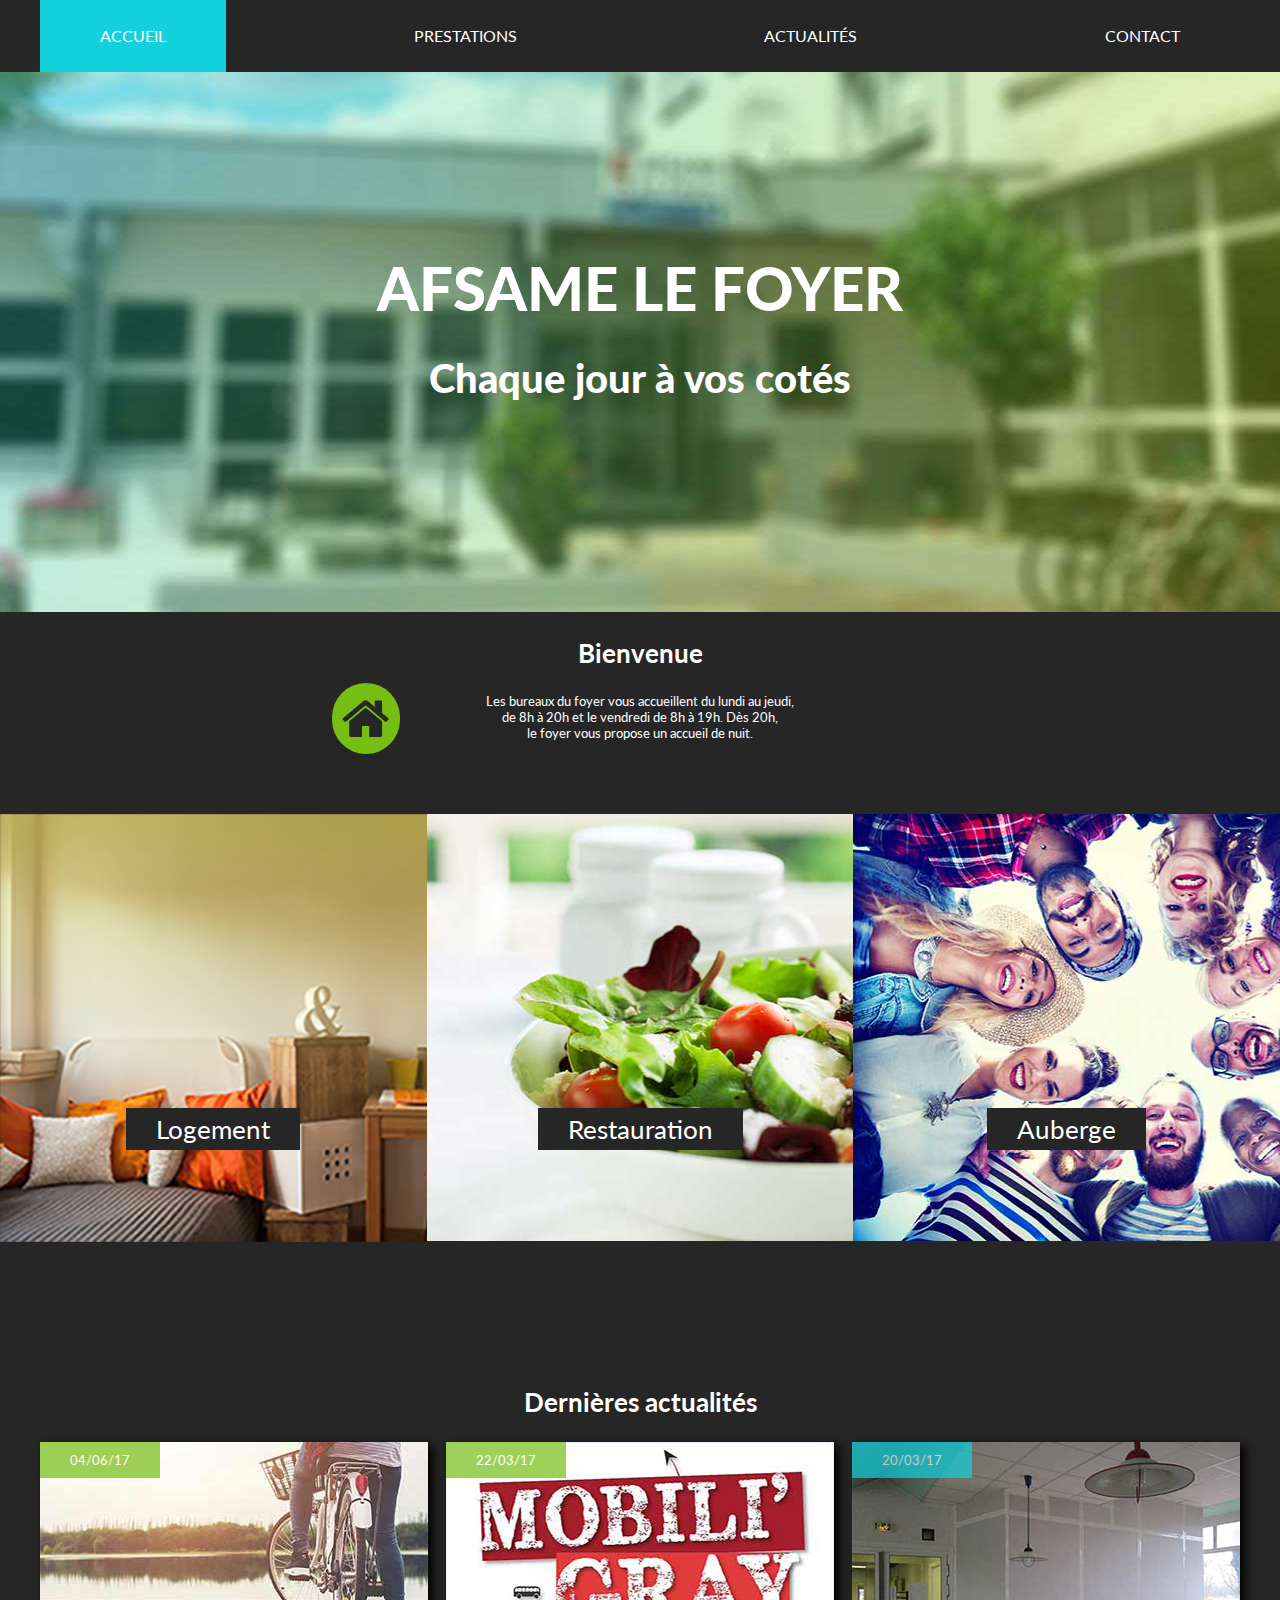
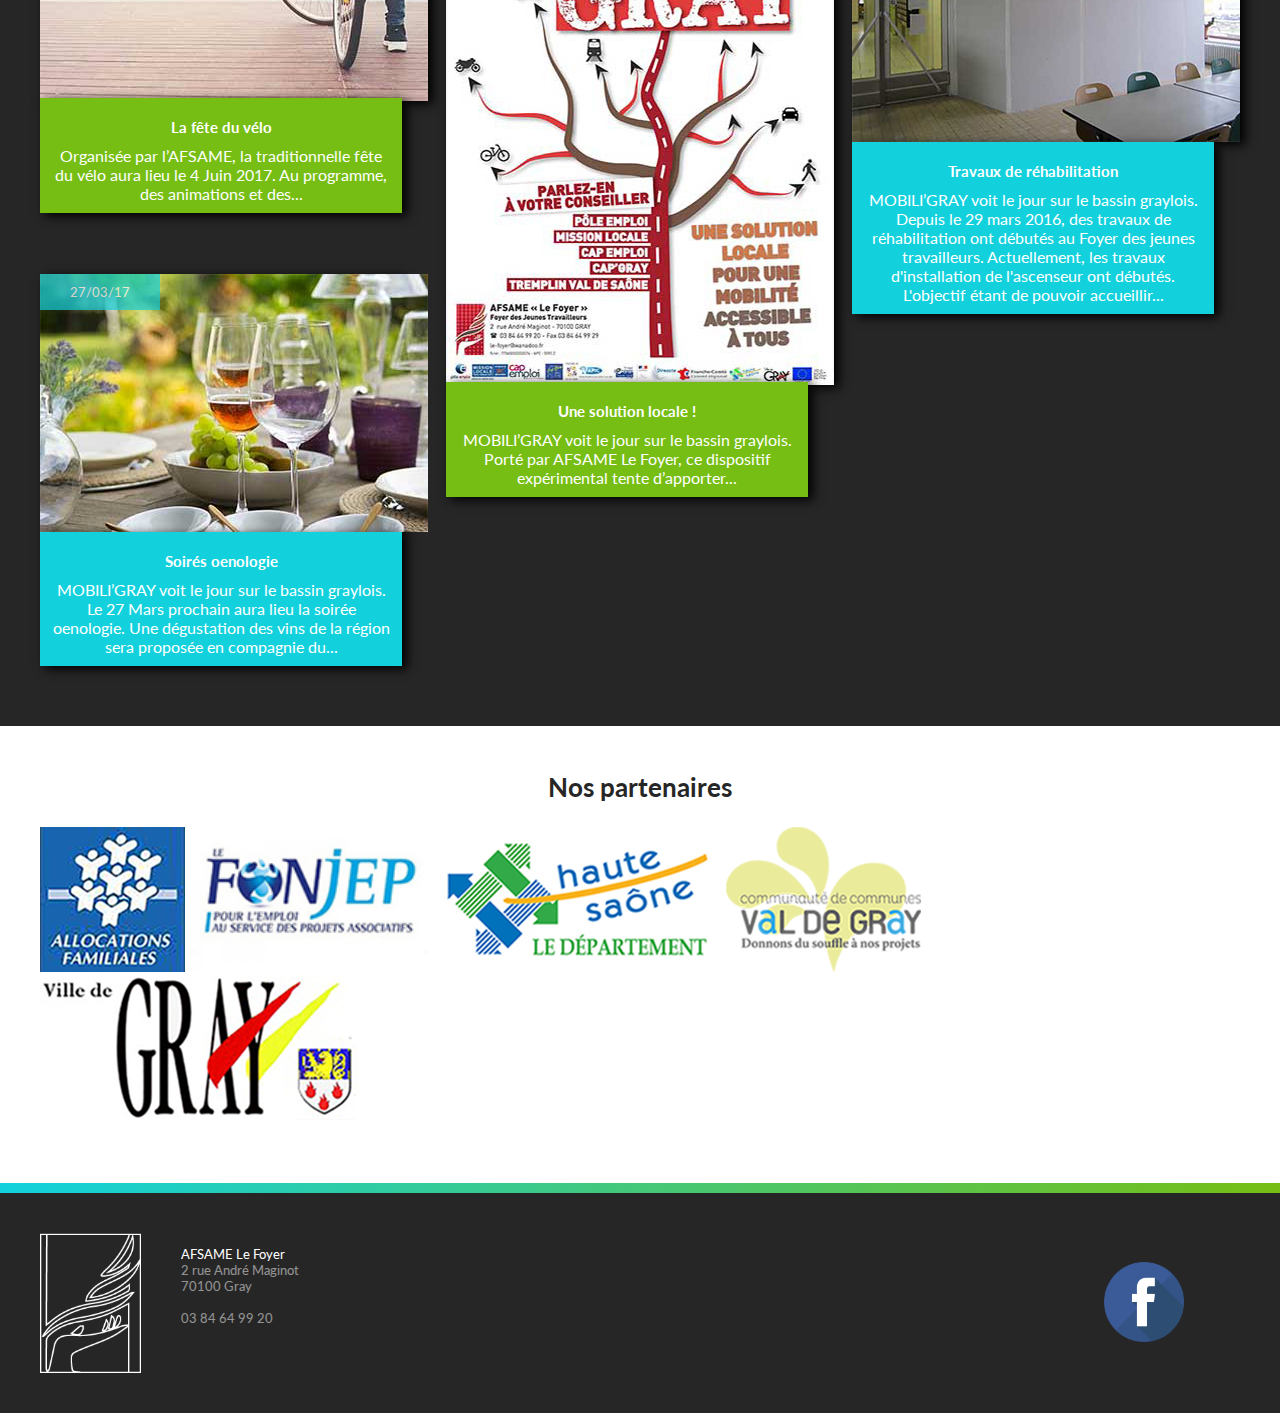
<file: index.html>
<!DOCTYPE html>
<html lang="fr">
	<head>
		<!--LES BALISES META-->

		<meta charset="UTF-8">
		<title>AFSAME le Foyer GRAY</title>
		<meta name="Description" content="Les prestations proposée par Le foyer de Gray sont la location de chambres et de studios, ainsi qu'un service de restauration et une auberge de jeunesse.">
		<meta name="Keywords" content="Prestations, Prestation, Gray, Foyer, Auberge, Chambre, Restauration, jeunes, voyageurs.">
		<meta name="Revisit-After" content="15 days">
		<meta name="Robots" content="all">
		<meta name="Geography" content="Gray, France, 70100">
		<meta name="viewport" content="width=device-width, initial-scale=1">

		<!--LE FAVICON-->

		<link rel="shortcut icon" href="images/favicon/favicon.ico" type="image/x-icon">
		<link rel="icon" href="images/favicon/favicon.png" type="image/png">
		<link rel="icon" sizes="32x32" href="images/favicon/favicon-32.png" type="image/png">
		<link rel="icon" sizes="64x64" href="images/favicon/favicon-64.png" type="image/png">
		<link rel="icon" sizes="96x96" href="images/favicon/favicon-96.png" type="image/png">
		<link rel="icon" sizes="196x196" href="images/favicon/favicon-196.png" type="image/png">
		<link rel="apple-touch-icon" sizes="152x152" href="images/favicon/apple-touch-icon.png">
		<link rel="apple-touch-icon" sizes="60x60" href="images/favicon/apple-touch-icon-60x60.png">
		<link rel="apple-touch-icon" sizes="76x76" href="images/favicon/apple-touch-icon-76x76.png">
		<link rel="apple-touch-icon" sizes="114x114" href="images/favicon/apple-touch-icon-114x114.png">
		<link rel="apple-touch-icon" sizes="120x120" href="images/favicon/apple-touch-icon-120x120.png">
		<link rel="apple-touch-icon" sizes="144x144" href="images/favicon/apple-touch-icon-144x144.png">
		<meta name="msapplication-TileImage" content="favicon-144.png">
		<meta name="msapplication-TileColor" content="#FFFFFF">
		<link rel="icon" href="images/favicon/animated_favicon.gif" type="image/gif">

		<!--TYPO-->

		<link href="https://fonts.googleapis.com/css?family=Lato:100,100i,300,300i,400,400i,700,700i,900,900i" rel="stylesheet"> <!--LATO-->
		<link rel="stylesheet" href="https://cdnjs.cloudflare.com/ajax/libs/font-awesome/4.7.0/css/font-awesome.css"> <!--FONTAWESOME-->

		<!-- LIEN CSS -->
		<link rel="stylesheet" type="text/css" href="css/stylesheet.css">
	</head>

	<!-- LE BODY -->

	<body>

		<!-- LE HEADER -->

	<header>
		<div class="slideMenu">
			<div class="button" id="closemenu">
				<span class="burgerclose"></span>
				<span class="burgerclose"></span>
				<span class="burgerclose"></span>
			</div>
			<nav>
				<ul>
					<li><a href="index.html" class="active">ACCUEIL</a></li>
					<li ><a href="prestations.html">PRESTATIONS</a></li>
					<li ><a href="actualites.html">ACTUALIT&#201;S</a></li>
					<li ><a href="contact.html">CONTACT</a></li>
				</ul>
			</nav>
		</div>


		<div class="menu">
			<nav class="bignav">
				<div class="container">
					<ul class="menu">
						<li class="nav-item"><a href="index.html" class="active">ACCUEIL</a></li>
						<li class="nav-item"><a href="prestations.html">PRESTATIONS</a>
							<ul class="sub-nav">
								<li class="sub-nav-item"><a href="prestations.html#logements">Logements</a></li>
								<li class="sub-nav-item"><a href="prestations.html#restauration">Restauration</a></li>
								<li class="sub-nav-item"><a href="prestations.html#auberge">Auberge</a></li>
							</ul>
						</li>				
						<li class="nav-item"><a href="actualites.html">ACTUALIT&#201;S</a></li>
						<li class="nav-item"><a href="contact.html">CONTACT</a></li>
					</ul>
				</div>
			</nav>
		</div>
	
	<div class="headerpageAcceuil">
		<div class="container">
			<h1>AFSAME LE FOYER</h1>
			<h2>Chaque jour à vos cotés</h2>
		</div>
		<div class="button" id="openmenu">
			<span class="burger"></span>
			<span class="burger"></span>
			<span class="burger"></span>
		</div>
	</div>
</header>

		<!-- LE MAIN -->

        <main>

        	<!-- LA SECTION BIENVENUE !!! -->

			<section>
					<div class="container">
						<article>
							<header>
								<h3>Bienvenue</h3>
							</header>
							<p class="bienvenue">Les bureaux du foyer vous accueillent du lundi au jeudi,<br>
							de 8h à 20h et le vendredi de 8h à 19h. Dès 20h,<br>
							le foyer vous propose un accueil de nuit.
							</p>
						</article>
					</div>
			</section>

			<!-- LA SECTION AVEC LES ANCRES -->

			<section class="ancre">
				<div class="image1">
					<a href="prestations.html#logement" class="ancrebouton">Logement</a>
				</div>
				<div class="image2">
					<a href="prestations.html#restauration" class="ancrebouton">Restauration</a>
				</div>
				<div class="image3">
					<a href="prestations.html#auberge" class="ancrebouton">Auberge</a>
				</div>
			</section>
			
				<section class="ancre1">
					<div class="container">
						<div class="logoancre">
							<div>
								<a href="prestations.html#logement"><img src="images/home.png" height="80" width="80" alt="Image logement"></a>
							</div>
							<div>
								<a href="prestations.html#restauration"><img src="images/dinner.png" height="80" width="80" alt="Image restauration"></a>
							</div>
							<div>
								<a href="prestations.html#auberge"><img src="images/bed.png" height="80" width="80" alt="Image auberge"></a>
							</div>
						</div>
					</div>
				</section>


			<!-- LA SECTION DES ACTUALITES -->

			<section>
				<div class="container">
					<header>
						<h3>Dernières actualités</h3>
					</header>

					<div class="colonnes">

						<article class="article1">
							<div class="image">
								<img src="images/velo.jpg" width="388" height="259" alt="Image velo">
								<p class="dateV">04/06/17</p>
							</div>
								<div class="texteblocVAcceuil">
									<header class="">
										<h4>La fête du vélo</h4>
									</header>
									<a href="actualites.html#velo">Organisée par l’AFSAME, la traditionnelle fête du vélo aura lieu le 4 Juin 2017. 
									Au programme, des animations et des...
									</a>
								</div>
						</article>

						<article class="article2">
							<div class="image">
								<img src="images/mobili.jpg" width="388" height="543" alt="Image mobili'gray">
								<p class="dateV">22/03/17</p>
							</div>
							<div class="texteblocVAcceuil">
								<header>
									<h4>Une solution locale !</h4>
								</header>
								<a href="actualites.html#mobili">MOBILI’GRAY voit le jour sur le bassin graylois. 
								Porté par AFSAME Le Foyer, ce dispositif expérimental tente d’apporter...
								</a>
							</div>
						</article>

						<article class="article3">
							<div class="image">
								<img src="images/travaux.jpg" width="388" height="300" alt="Image travaux">
								<p class="dateB">20/03/17</p>
							</div>
							<div class="texteblocBAcceuil">
								<header>
									<h4>Travaux de réhabilitation</h4>
								</header>
								<a href="actualites.html#travaux">MOBILI’GRAY voit le jour sur le bassin graylois. 
								Depuis le 29 mars 2016, des travaux de réhabilitation ont débutés au Foyer des jeunes travailleurs. 
								Actuellement, les travaux d'installation de l'ascenseur ont débutés. 
								L'objectif étant de pouvoir accueillir...
								</a>
							</div>
						</article>

					</div>

						<article class="article4">
							<div class="image">
								<img src="images/oenologie.jpg" width="388" height="258" alt="Image oenologie">
								<p class="dateB">27/03/17</p>
							</div>
							<div class="texteblocBAcceuil">
								<header>
									<h4>Soirés oenologie</h4>
								</header>
								<a href="actualites.html#oenologie">MOBILI’GRAY voit le jour sur le bassin graylois. 
								Le 27 Mars prochain aura lieu la soirée oenologie. 
								Une dégustation des vins de la région sera proposée en compagnie du...
								</a>
							</div>
						</article>

				</div>
			</section>

			<!-- LA SECTION DES PARTENAIRES -->

			<section class="blanc">
				<div class="container">
					<header>
						<h3 class="textenoir">Nos partenaires</h3>
					</header>
					<div class="partenaires">
						<img src="images/logo_caf.jpg" height="145" width="145" class="logo" alt="Logo caf">
						<img src="images/logo_fonjep.jpg" height="145" width="239" class="logo" alt="Logo fonjep">
						<img src="images/logo_haute_saone.jpg" height="145" width="290" class="logo" alt="Logo haute-saone">
						<img src="images/logo_val_de_gray.png" height="145" width="195" class="logo" alt="Logo val de gray">
						<img src="images/logo-gray.jpg" height="145" width="318" class="logo" alt="Logo gray">
					</div>
				</div>
			</section>

   		</main>

   			<!-- LE FOOTER -->

			<footer>
				<div class="degrade"></div>
					<div class="container">
						<div class="colfoot">
							<div class="afsame">
								<img src="images/logo-blanc.png" height="140" class="logoAfsame" alt="Logo de l'AFSAME">
								<p>AFSAME Le Foyer<br>
								<span>2 rue André Maginot<br>
								70100 Gray<br><br>
								03 84 64 99 20</span></p><br>
							</div>
							<div class="facebook">
								<a href="https://www.facebook.com/Le-Foyer-Afsame-805631292864279/" target="_blank"><img src="images/facebook.png" height="80" class="logoFB" alt="Logo de Facebook"></a>
							</div>
						</div>
					</div>
			</footer>
	
	<script src="js/jquery-3.2.0.min.js"></script>

	<script>

		$(".button" ).click(function() {
			if(parseInt($(".slideMenu").css("left")) == -300)  
				$(".slideMenu").stop().animate({left: "+=300px"}, 500);  
			if(parseInt($(".slideMenu").css("left")) >= 0)  
				$(".slideMenu").stop().animate({left: "-=300px"}, 500);


			if( parseInt($(".slideMenu").css("left")) == -300){


				$('#openmenu').hide();


			}else{

				$('#openmenu').show();


			}
		});



	</script>

</body>
</html>
</file>
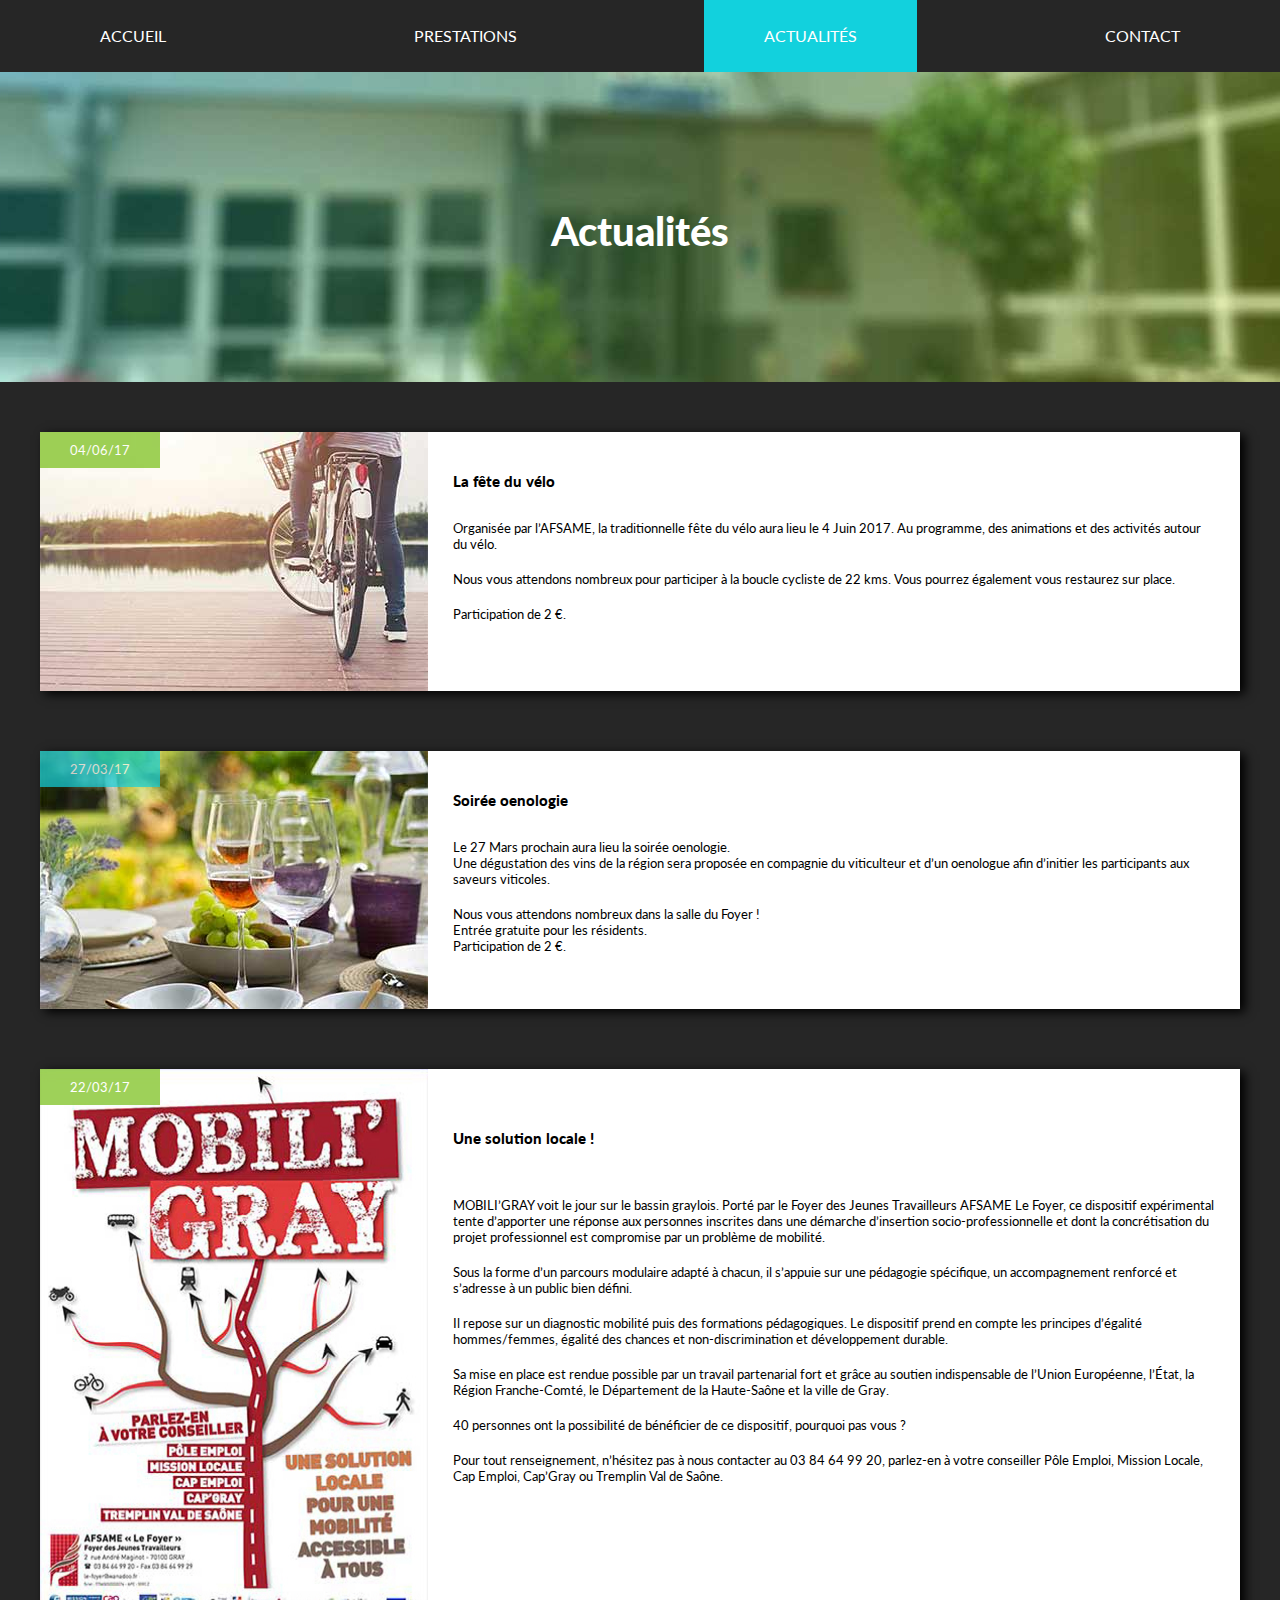
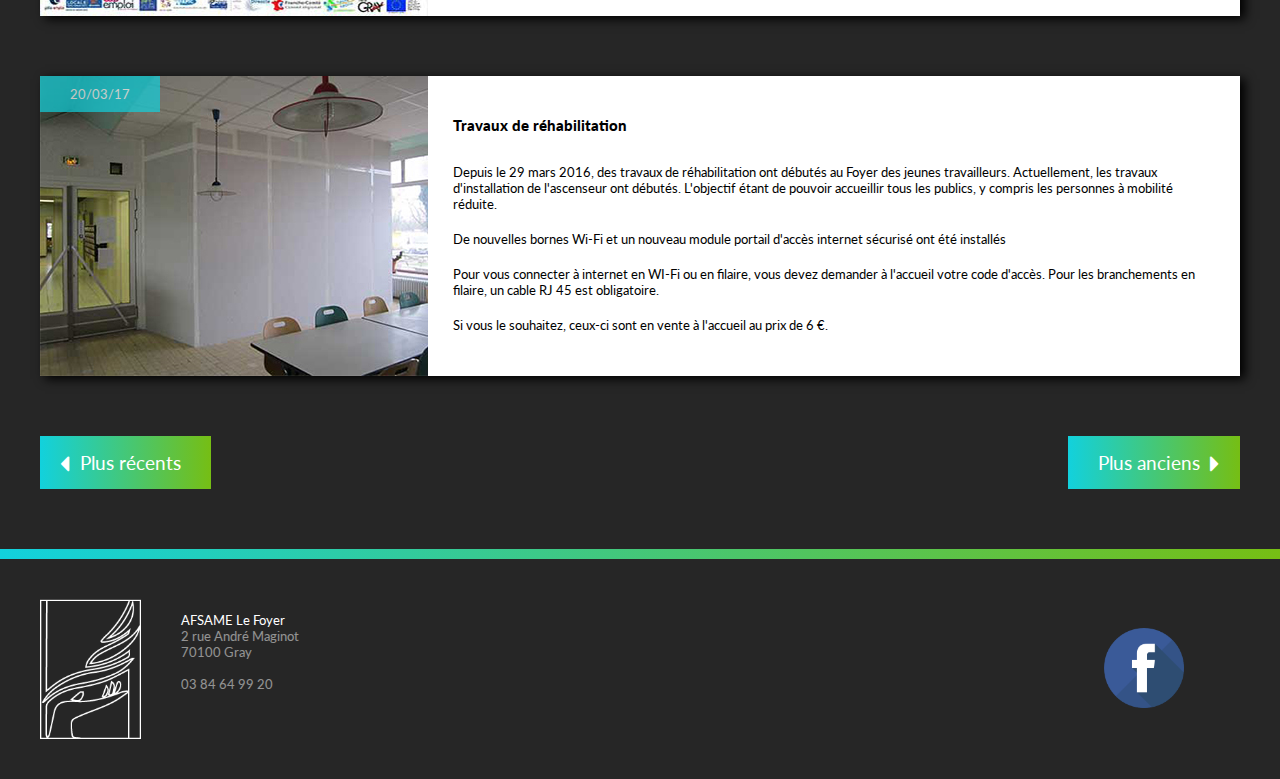
<file: actualites.html>
<!DOCTYPE html>
<html lang="fr">
	<head>
		<link type="text/css" rel="stylesheet" href="css/stylesheet.css">
		<meta charset="utf-8"/>
		<title>AFSAM le Foyer GRAY</title>
		<meta name="description=" content="Afsame Le Foyer des jeunes travailleurs vous propose des chambres à partir de 5 nuits, en auberge ou au foyer, ainsi qu'un service de restauration">
		<meta name="Keywords" content="Gray, Foyer, Auberge, Chambre, Restauration, jeunes, voyageurs.">
		<meta name="Revisit-After" content="15 days">
		<meta name="Robots" content="all">
		<meta name="Geography" content="Gray, France, 70100">
		<meta name="viewport" content="width=device-width, initial-scale=1"> <!--mediaqueries-->

		<!--fonts-->
		<link href="https://fonts.googleapis.com/css?family=Lato:100,100i,300,300i,400,400i,700,700i,900,900i" rel="stylesheet"> <!--LATO-->
		<link rel="stylesheet" href="https://cdnjs.cloudflare.com/ajax/libs/font-awesome/4.7.0/css/font-awesome.css"> <!--FONTAWESOME-->



		<!--favicon-->
		<link rel="shortcut icon" href="images/favicon/favicon.ico" type="image/x-icon">
		<link rel="icon" href="images/favicon/favicon.png" type="image/png">
		<link rel="icon" sizes="32x32" href="images/favicon/favicon-32.png" type="image/png">
		<link rel="icon" sizes="64x64" href="images/favicon/favicon-64.png" type="image/png">
		<link rel="icon" sizes="96x96" href="images/favicon/favicon-96.png" type="image/png">
		<link rel="icon" sizes="196x196" href="images/favicon/favicon-196.png" type="image/png">
		<link rel="apple-touch-icon" sizes="152x152" href="images/favicon/apple-touch-icon.png">
		<link rel="apple-touch-icon" sizes="60x60" href="images/favicon/apple-touch-icon-60x60.png">
		<link rel="apple-touch-icon" sizes="76x76" href="images/favicon/apple-touch-icon-76x76.png">
		<link rel="apple-touch-icon" sizes="114x114" href="images/favicon/apple-touch-icon-114x114.png">
		<link rel="apple-touch-icon" sizes="120x120" href="images/favicon/apple-touch-icon-120x120.png">
		<link rel="apple-touch-icon" sizes="144x144" href="images/favicon/apple-touch-icon-144x144.png">
		<meta name="msapplication-TileImage" content="favicon-144.png">
		<meta name="msapplication-TileColor" content="#FFFFFF">
		<link rel="icon" href="images/favicon/animated_favicon.gif" type="image/gif">
	</head>
	<body>
		<header>
					<div class="slideMenu">
			<button type="button" class="button" id="closemenu">
				<div class="burgerclose"></div>
				<div class="burgerclose"></div>
				<div class="burgerclose"></div>
			</button>
			<nav>
				<ul>
					<li><a href="index.html">ACCUEIL</a></li>
					<li ><a href="prestations.html">PRESTATIONS</a></li>
					<li ><a href="actualites.html" class="active">ACTUALIT&#201;S</a></li>
					<li ><a href="contact.html">CONTACT</a></li>
				</ul>
			</nav>
		</div>


		<div class="menu">
			<nav class="bignav">
				<div class="container">
					<ul class="menu">
						<li class="nav-item"><a href="index.html">ACCUEIL</a></li>
						<li class="nav-item"><a href="prestations.html">PRESTATIONS</a>
							<ul class="sub-nav">
								<li class="sub-nav-item"><a href="prestations.html#logements">Logements</a></li>
								<li class="sub-nav-item"><a href="prestations.html#restauration">Restauration</a></li>
								<li class="sub-nav-item"><a href="prestations.html#auberge">Auberge</a></li>
							</ul>
						</li>				
						<li class="nav-item"><a href="actualites.html"  class="active">ACTUALIT&#201;S</a></li>
						<li class="nav-item"><a href="contact.html">CONTACT</a></li>
				</ul>
			</div>
		</nav>
	</div>

	<div class="headerpage">
		<div class="container">
			<h2>Actualités</h2>
		</div>
		<button type="button" class="button" id="openmenu">
			<div class="burger"></div>
			<div class="burger"></div>
			<div class="burger"></div>
		</button>
	</div>
		</header>
		<main>
			<div class="container">
				<section>
					<article class="actus">
						<div class="image">
							<img class="imgtab" src="images/velo.jpg" width="388" height="259" alt="image d'un vélo avec une personne dessus au bord d'un lac"/><p class="dateV">04/06/17</p>
							<div class="textebloc">
								<header>
								<div class="texteactu">
									<h5 id="velo">La fête du vélo</h5>
								</header>
								<p class="article">Organisée par l’AFSAME, la traditionnelle fête du vélo aura lieu le 4 Juin 2017. Au programme, des animations et des activités autour du vélo.</p><br>
								<p class="article">Nous vous attendons nombreux pour participer à la boucle cycliste de 22 kms. Vous pourrez également vous restaurez sur place.</p><br>
								<p class="article">Participation de 2 €.</p>	
							</div>
						</div>
					</article>
				</section>
				<section>
					<article class="actus">
						<div class="image">
							<img class="imgtab" src="images/oenologie.jpg" width="388" height="258" alt="image d'une table avec des verres de vin"/><p class="dateB">27/03/17</p>
							<div class="textebloc">
								<header>
									<h5 id="oenologie">Soirée oenologie</h5>
								</header>
								<p class="article">Le 27 Mars prochain aura lieu la soirée oenologie.</p>
								<p class="article">Une dégustation des vins de la région sera proposée en compagnie du viticulteur et d’un oenologue afin d’initier les participants aux saveurs viticoles.</p><br>
								<p class="article">Nous vous attendons nombreux dans la salle du Foyer !</p>
								<p class="article">Entrée gratuite pour les résidents.</p>
								<p class="article">Participation de 2 €.</p>	
							</div>
						</div>
					</article>
				</section>
				<section>
					<article class="actus">
						<div class="image">
							<img class="mobilitab" src="images/mobili.jpg" width="388" height="547" alt="affiche de mobili'gray"/><p class="dateV">22/03/17</p>
							<div class="textebloc">
								<header>
									<h5 class="mobili" id="mobili">Une solution locale !</h5>
								</header>
								<p class="article">MOBILI’GRAY voit le jour sur le bassin graylois. Porté par le Foyer des Jeunes Travailleurs AFSAME Le Foyer, ce dispositif expérimental tente d’apporter une réponse aux personnes inscrites dans une démarche d’insertion socio-professionnelle et dont la concrétisation du projet professionnel est compromise par un problème de mobilité.</p><br>
								<p class="article">Sous la forme d’un parcours modulaire adapté à chacun, il s’appuie sur une pédagogie spécifique, un accompagnement renforcé et s’adresse à un public bien défini.</p> <br>
								<p class="article">Il repose sur un diagnostic mobilité puis des formations pédagogiques. Le dispositif prend en compte les principes d’égalité hommes/femmes, égalité des chances et non-discrimination et développement durable.</p><br>
								<p class="article">Sa mise en place est rendue possible par un travail partenarial fort et grâce au soutien indispensable de l’Union Européenne, l’État, la Région Franche-Comté, le Département de la Haute-Saône et la ville de Gray.</p><br>
								<p class="article">40 personnes ont la possibilité de bénéficier de ce dispositif, pourquoi pas vous ?</p><br>
								<p class="article">Pour tout renseignement, n’hésitez pas à nous contacter au 03 84 64 99 20, parlez-en à votre conseiller Pôle Emploi, Mission Locale, Cap Emploi, Cap’Gray ou Tremplin Val de Saône.</p>
							</div>
						</div>
					</article>
				</section>
				<section>
					<article class="actus">
						<div class="image">
							<img class="imgtab" src="images/travaux.jpg" width="388" height="300" alt="photo des travaux en cours"/><p class="dateB">20/03/17</p>
							<div class="textebloc">
								<header>
									<h5 id="travaux" id="travaux">Travaux de réhabilitation</h5>
								</header>
								<p class="article">Depuis le 29 mars 2016, des travaux de réhabilitation ont débutés au Foyer des jeunes travailleurs. Actuellement, les travaux d'installation de l'ascenseur ont débutés. L'objectif étant de pouvoir accueillir tous les publics, y compris les personnes à mobilité réduite.</p><br>
								<p class="article">De nouvelles bornes Wi-Fi et un nouveau module portail d'accès internet sécurisé ont été installés</p><br>
								<p class="article">Pour vous connecter à internet en WI-Fi ou en filaire, vous devez demander à l'accueil votre code d'accès. Pour les branchements en filaire, un cable RJ 45 est obligatoire.</p><br>
								<p class="article">Si vous le souhaitez, ceux-ci sont en vente à l'accueil au prix de 6 €.</p>
							</div>
						</div>
					</article>
				</section>
				<section>
					<div class="boutons">
						<a class="boutondroit" href="#">Plus récents</a>
						<a class="boutongauche" href="#">Plus anciens</a>
					</div>
				</section>
			</div>
		</main>
		<footer>
				<div class="degrade"></div>
					<div class="container">
						<div class="colfoot">
							<div class="afsame">
								<img src="images/logo-blanc.png" height="140pw" class="logoAfsame">
								<p>AFSAME Le Foyer</br>
								<span>2 rue André Maginot</br>
								70100 Gray</br></br>
								03 84 64 99 20</span></p></br>
							</div>
							<div class="facebook">
								<a href="https://www.facebook.com/Le-Foyer-Afsame-805631292864279/" target="_blank"><img src="images/facebook.png" height="80px" class="logoFB"></a>
							</div>
						</div>
					</div>
			</footer>
	</body>
	<script src="js/jquery-3.2.0.min.js"></script>

	<script>

		$(".button" ).click(function() {
			if(parseInt($(".slideMenu").css("left")) == -300)  
				$(".slideMenu").stop().animate({left: "+=300px"}, 500);  
			if(parseInt($(".slideMenu").css("left")) >= 0)  
				$(".slideMenu").stop().animate({left: "-=300px"}, 500);


			if( parseInt($(".slideMenu").css("left")) == -300){


				$('#openmenu').hide();


			}else{

				$('#openmenu').show();


			}
		});



	</script>

</html>
</file>
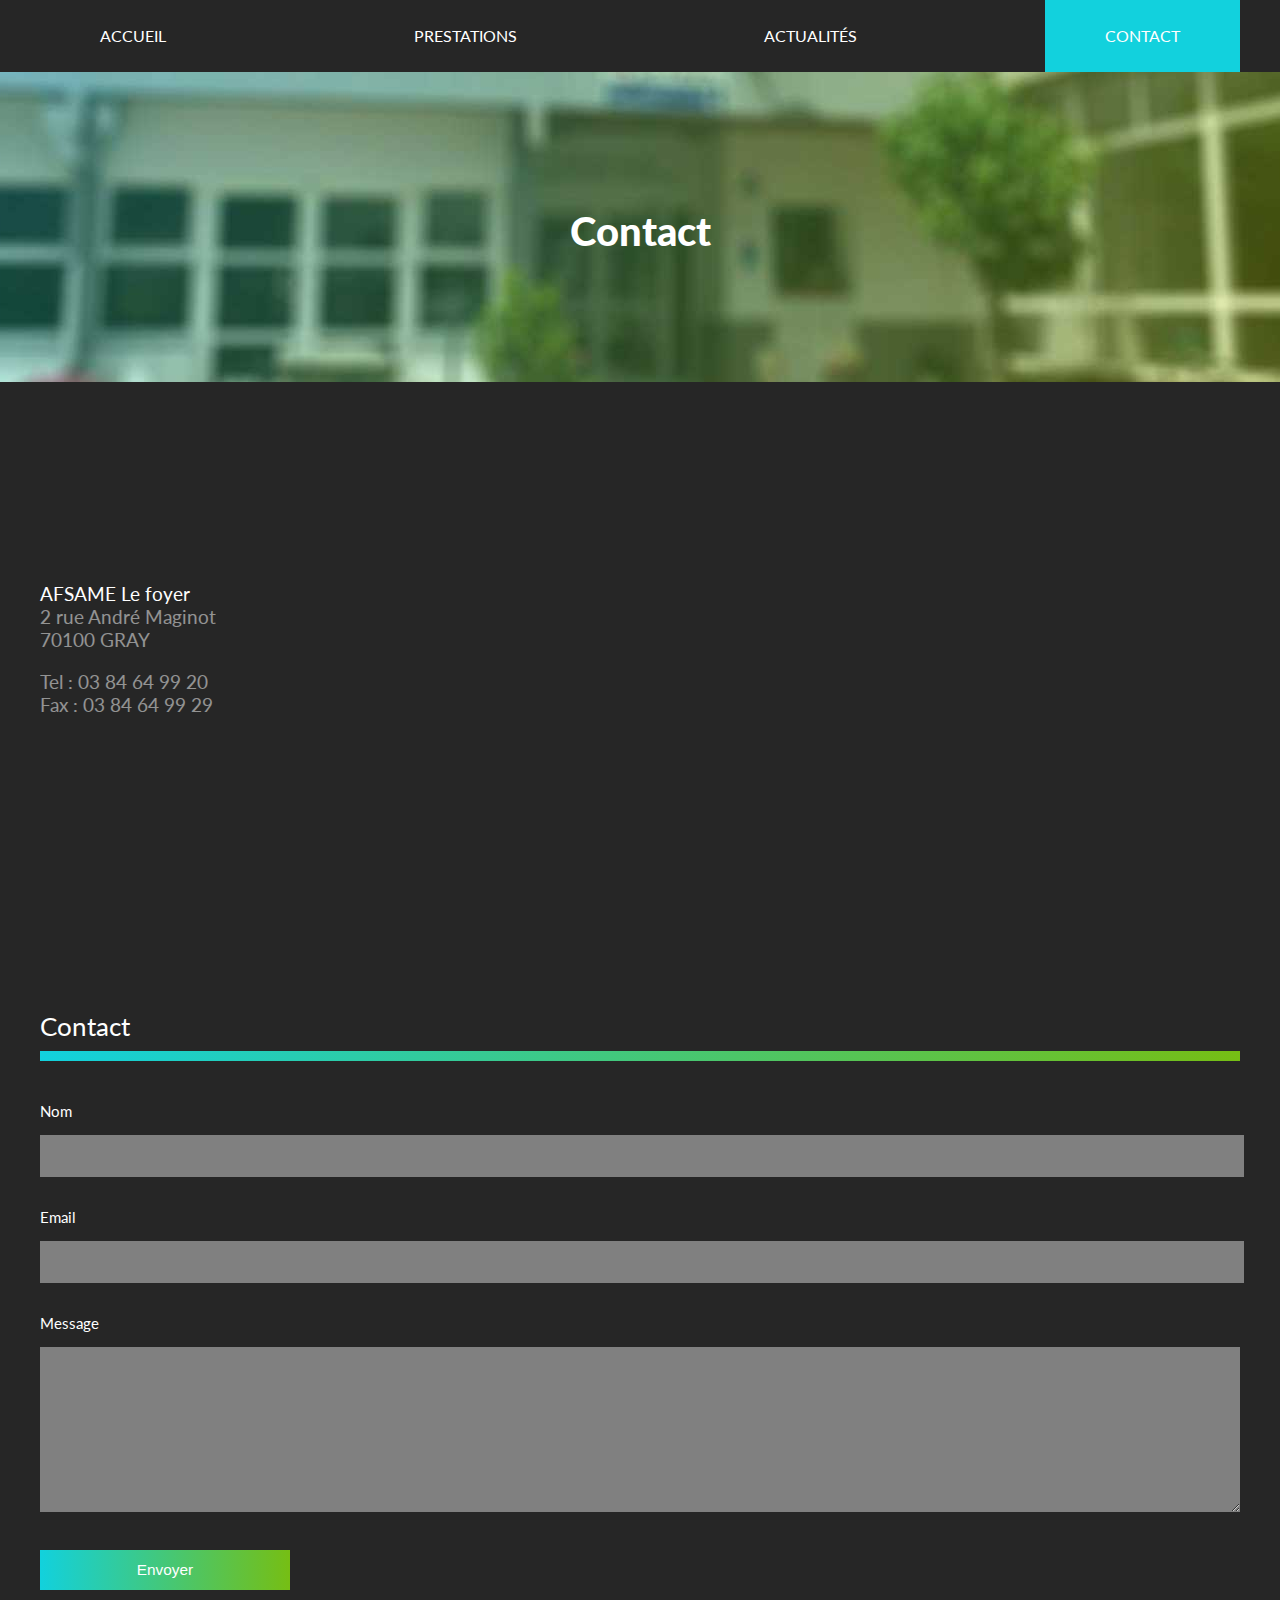
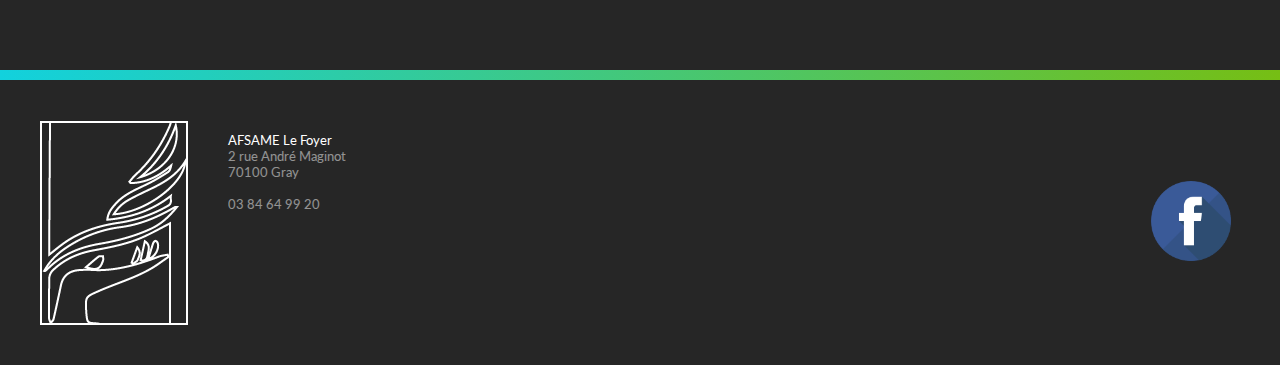
<file: contact.html>
<!DOCTYPE html>
<html lang="fr">
	<head>
		<link type="text/css" rel="stylesheet" href="css/stylesheet.css">
		<meta charset="utf-8"/>
		<title>AFSAME le Foyer GRAY</title>
		<meta name="description=" content="Afsame Le Foyer des jeunes travailleurs vous propose des chambres à partir de 5 nuits, en auberge ou au foyer, ainsi qu'un service de restauration">
		<meta name="Keywords" content="Gray, Foyer, Auberge, Chambre, Restauration, jeunes, voyageurs.">
		<meta name="Revisit-After" content="15 days">
		<meta name="Robots" content="all">
		<meta name="Geography" content="Gray, France, 70100">
		<meta name="viewport" content="width=device-width, initial-scale=1"> <!--mediaqueries-->


		<!--fonts-->
		<link href="https://fonts.googleapis.com/css?family=Lato:100,100i,300,300i,400,400i,700,700i,900,900i" rel="stylesheet"> <!--LATO-->
		



		<!--favicon-->
		<link rel="shortcut icon" href="images/favicon/favicon.ico" type="image/x-icon">
		<link rel="icon" href="images/favicon/favicon.png" type="image/png">
		<link rel="icon" sizes="32x32" href="images/favicon/favicon-32.png" type="image/png">
		<link rel="icon" sizes="64x64" href="images/favicon/favicon-64.png" type="image/png">
		<link rel="icon" sizes="96x96" href="images/favicon/favicon-96.png" type="image/png">
		<link rel="icon" sizes="196x196" href="images/favicon/favicon-196.png" type="image/png">
		<link rel="apple-touch-icon" sizes="152x152" href="images/favicon/apple-touch-icon.png">
		<link rel="apple-touch-icon" sizes="60x60" href="images/favicon/apple-touch-icon-60x60.png">
		<link rel="apple-touch-icon" sizes="76x76" href="images/favicon/apple-touch-icon-76x76.png">
		<link rel="apple-touch-icon" sizes="114x114" href="images/favicon/apple-touch-icon-114x114.png">
		<link rel="apple-touch-icon" sizes="120x120" href="images/favicon/apple-touch-icon-120x120.png">
		<link rel="apple-touch-icon" sizes="144x144" href="images/favicon/apple-touch-icon-144x144.png">
		<meta name="msapplication-TileImage" content="favicon-144.png">
		<meta name="msapplication-TileColor" content="#FFFFFF">
		<link rel="icon" href="images/favicon/animated_favicon.gif" type="image/gif">
	</head>
	<body>
		<header>
		  <div class="slideMenu">
			<div class="button" id="closemenu">
				<span class="burgerclose"></span>
				<span class="burgerclose"></span>
				<span class="burgerclose"></span>
			</div>
			<nav>
				<ul>
					<li><a href="index.html">ACCUEIL</a></li>
					<li ><a href="prestations.html">PRESTATIONS</a></li>
					<li ><a href="actualites.html">ACTUALIT&#201;S</a></li>
					<li ><a href="contact.html" class="active">CONTACT</a></li>
				</ul>
			</nav>
		</div>


		<div class="menu">
			<nav class="bignav">
				<div class="container">
					<ul class="menu">
						<li class="nav-item"><a href="index.html">ACCUEIL</a></li>
						<li class="nav-item"><a href="prestations.html">PRESTATIONS</a>
							<ul class="sub-nav">
								<li class="sub-nav-item"><a href="prestations.html#logements">Logements</a></li>
								<li class="sub-nav-item"><a href="prestations.html#restauration">Restauration</a></li>
								<li class="sub-nav-item"><a href="prestations.html#auberge">Auberge</a></li>
							</ul>
						</li>
					<li class="nav-item"><a href="actualites.html">ACTUALIT&#201;S</a></li>
					<li class="nav-item"><a href="contact.html" class="active">CONTACT</a></li>
				</ul>
			</div>
		</nav>
	</div>

	<div class="headerpage">
		<div class="container">
			<h2>Contact</h2>
		</div>
		<div class="button" id="openmenu">
			<span class="burger"></span>
			<span class="burger"></span>
			<span class="burger"></span>
		</div>
	</div>
		</header>
		<main>
			<div class="container">
				<section class="colonnes">
					<div class="margecontact add">
						<p class="adresse">AFSAME Le foyer</p>
						<p class="adresse"><span>2 rue André Maginot</span></p>
						<p class="adresse"><span>70100 GRAY</span></p><br>
						<p class="tel"><span>Tel : 03 84 64 99 20</span></p>
						<p class="tel"><span>Fax : 03 84 64 99 29</span></p>
					</div>
					<div class="map">
						<iframe src="https://www.google.com/maps/embed?pb=!1m18!1m12!1m3!1d2698.230671978867!2d5.596176515939185!3d47.44644277917433!2m3!1f0!2f0!3f0!3m2!1i1024!2i768!4f13.1!3m3!1m2!1s0x4792adbe9c6c150d%3A0xaf041744c1a75bc9!2s2+Rue+Andr%C3%A9+Maginot%2C+70100+Gray!5e0!3m2!1sfr!2sfr!4v1491308853893" width="860" height="490" style="border:none" allowfullscreen></iframe>
					</div>
				</section>
			</div>
				<header class="container">
					<h3 class="gauche">Contact</h3>
					<div class="degrade"></div>
				</header>
				<div class="container">
                       <form action="formulaire" method="post">
                           <div class="contactme">      
                                 <label for="nom" class="titform">Nom</label>
                                 <input type="text" id="nom" required/>
                           </div>
                           <div>
                                 <label for="courriel" class="titform">Email</label>
                                <input type="email" id="courriel" required/>
                           </div>
                           <div id="mess">
                           		<label for="message" class="titform">Message</label>
                           	         <textarea id="message" rows="11" cols="50" required></textarea>
                           	</div>
                           	         <input  class="boutenv" type="submit" value="Envoyer"/>
                       </form>
                </div>
		<footer>
				<div class="degrade"></div>
					<div class="container">
						<div class="colfoot">
							<div class="afsame">
								<img src="images/logo-blanc.png" height="205" width="148" class="logoAfsame" alt="logo de l'association AFSAME">
								<p>AFSAME Le Foyer<br>
								<span>2 rue André Maginot<br>
								70100 Gray<br><br>
								03 84 64 99 20</span></p><br>
							</div>
							<div class="facebook">
								<a href="https://www.facebook.com/Le-Foyer-Afsame-805631292864279/" target="_blank"><img src="images/facebook.png" height="80" class="logoFB" alt="logo facebook"></a>
							</div>
						</div>
					</div>
			</footer>
		</main>
	
	<script src="js/jquery-3.2.0.min.js"></script>

	<script>

		$(".button" ).click(function() {
			if(parseInt($(".slideMenu").css("left")) == -300)  
				$(".slideMenu").stop().animate({left: "+=300px"}, 500);  
			if(parseInt($(".slideMenu").css("left")) >= 0)  
				$(".slideMenu").stop().animate({left: "-=300px"}, 500);


			if( parseInt($(".slideMenu").css("left")) == -300){


				$('#openmenu').hide();


			}else{

				$('#openmenu').show();


			}
		});



	</script>
	</body>
</html>
</file>
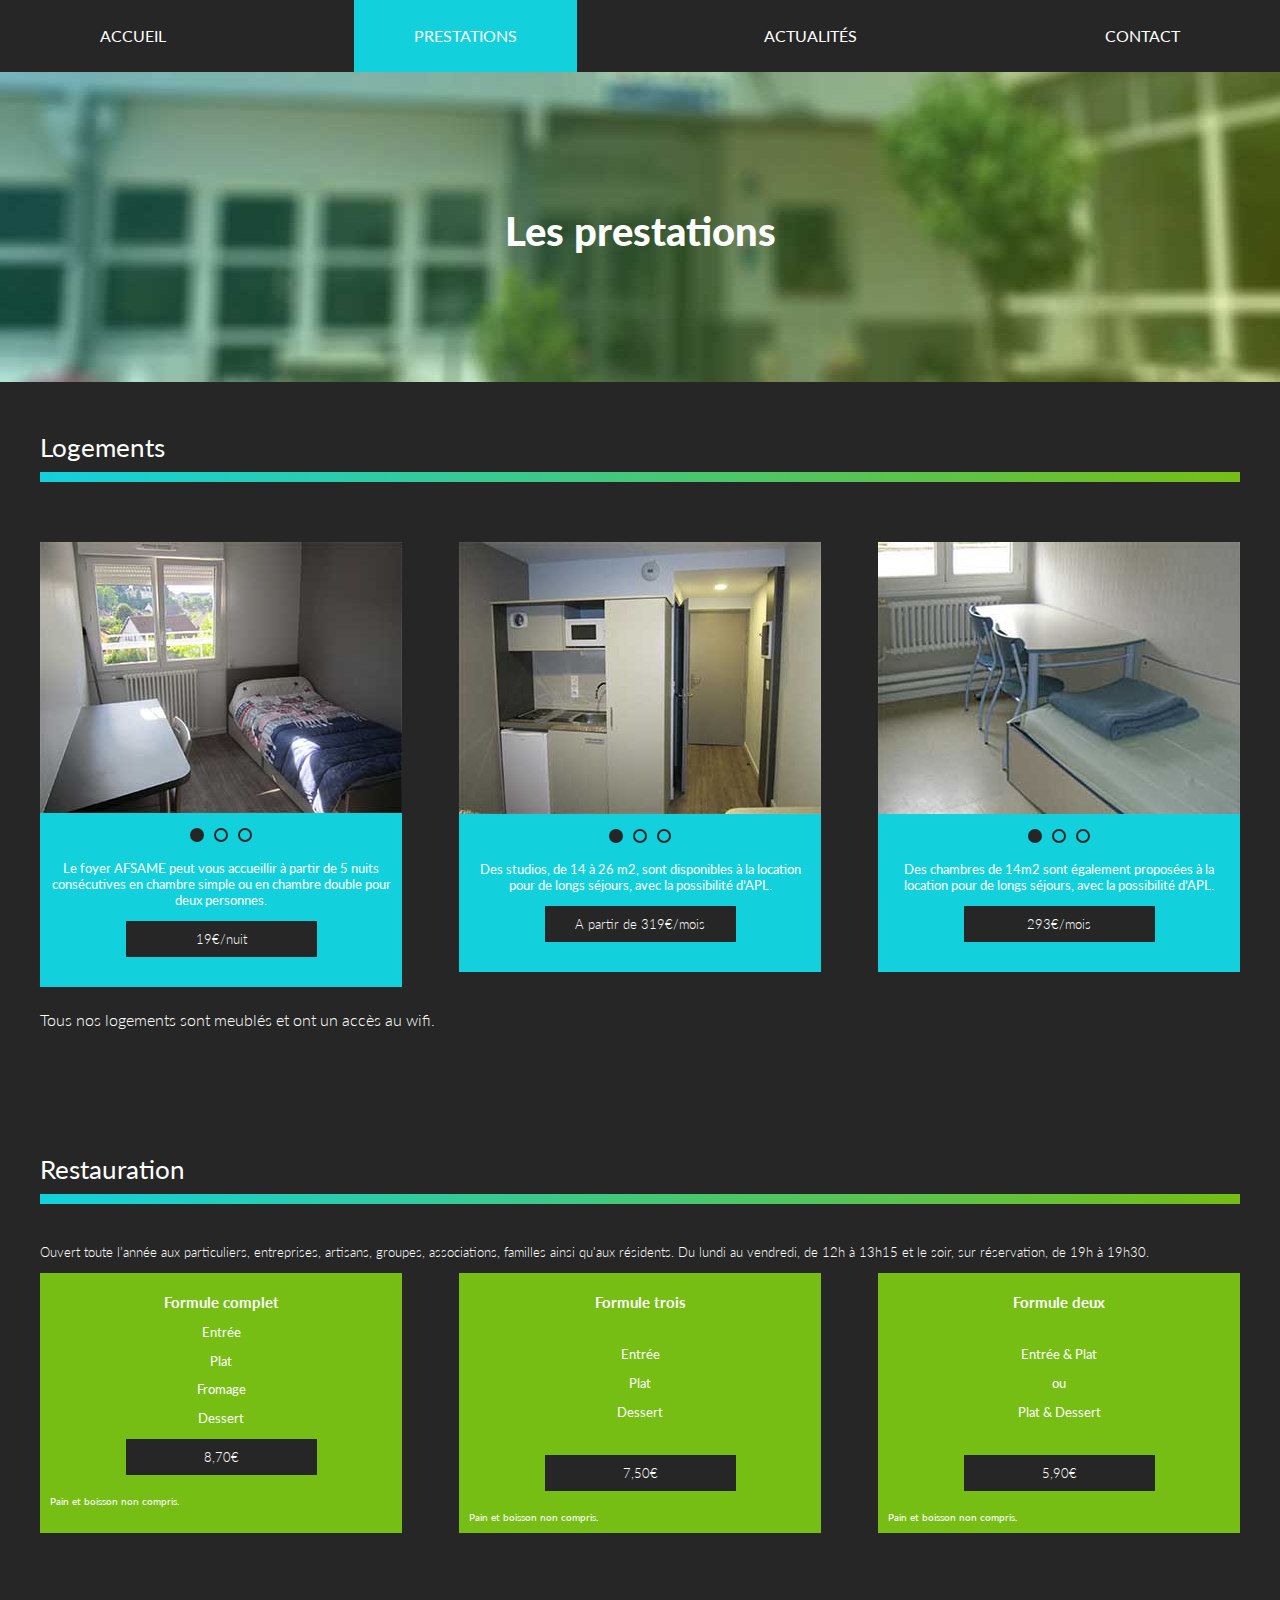
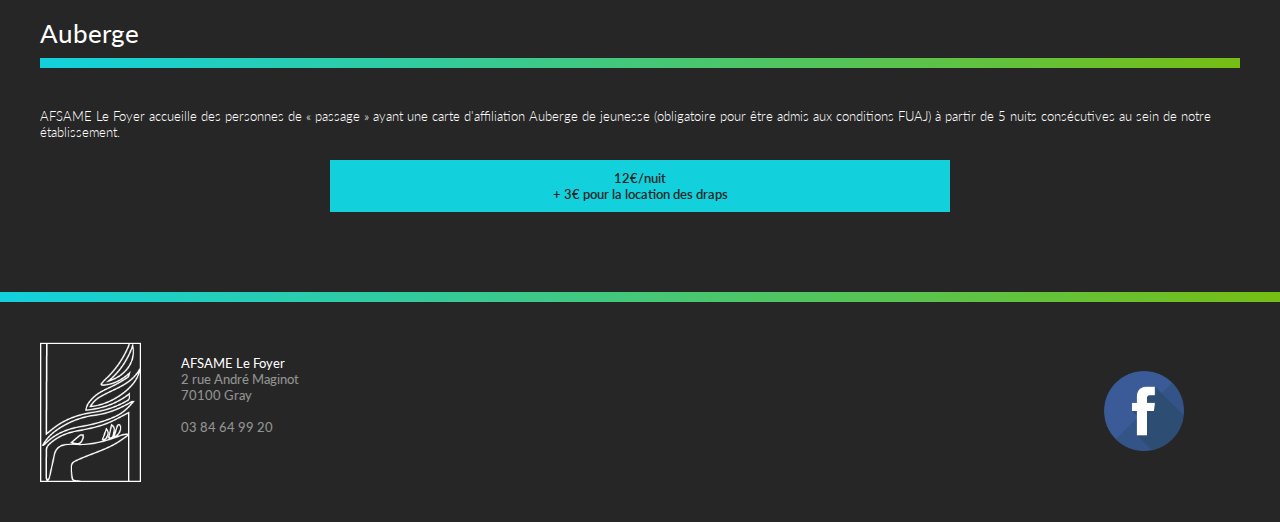
<file: prestations.html>
<!DOCTYPE html>
<html lang="fr">
<head>

	<!--LES BALISES META-->
	<meta charset="UTF-8">
	<title>AFSAM le Foyer GRAY</title>
	<meta name="Description" content="Les prestations proposée par Le foyer de Gray sont la location de chambres et de studios, ainsi qu'un service de restauration et une auberge de jeunesse.">
	<meta name="Keywords" content="Prestations, Prestation, Gray, Foyer, Auberge, Chambre, Restauration, jeunes, voyageurs.">
	<meta name="Revisit-After" content="15 days">
	<meta name="Robots" content="all">
	<meta name="Geography" content="Gray, France, 70100">

	<!-- META POUR MEDIA QUERRIES -->
	<meta name="viewport" content="width=device-width, initial-scale=1">


	<!--LE FAVICON-->
	<link rel="shortcut icon" href="images/favicon/favicon.ico" type="image/x-icon">
	<link rel="icon" href="images/favicon/favicon.png" type="image/png">
	<link rel="icon" sizes="32x32" href="images/favicon/favicon-32.png" type="image/png">
	<link rel="icon" sizes="64x64" href="images/favicon/favicon-64.png" type="image/png">
	<link rel="icon" sizes="96x96" href="images/favicon/favicon-96.png" type="image/png">
	<link rel="icon" sizes="196x196" href="images/favicon/favicon-196.png" type="image/png">
	<link rel="apple-touch-icon" sizes="152x152" href="images/favicon/apple-touch-icon.png">
	<link rel="apple-touch-icon" sizes="60x60" href="images/favicon/apple-touch-icon-60x60.png">
	<link rel="apple-touch-icon" sizes="76x76" href="images/favicon/apple-touch-icon-76x76.png">
	<link rel="apple-touch-icon" sizes="114x114" href="images/favicon/apple-touch-icon-114x114.png">
	<link rel="apple-touch-icon" sizes="120x120" href="images/favicon/apple-touch-icon-120x120.png">
	<link rel="apple-touch-icon" sizes="144x144" href="images/favicon/apple-touch-icon-144x144.png">
	<meta name="msapplication-TileImage" content="favicon-144.png">
	<meta name="msapplication-TileColor" content="#FFFFFF">
	<link rel="icon" href="images/favicon/animated_favicon.gif" type="image/gif">

	<!--TYPO-->
	<link href="https://fonts.googleapis.com/css?family=Lato:100,100i,300,300i,400,400i,700,700i,900,900i" rel="stylesheet"> <!--LATO-->

	<!--CSS-->
	<link rel="stylesheet" type="text/css" href="css/stylesheet.css">
</head>

<body>

	<!-- HEADER -->
	<header>
		<div class="slideMenu">
			<button type="button" class="button" id="closemenu">
				<div class="burgerclose"></div>
				<div class="burgerclose"></div>
				<div class="burgerclose"></div>
			</button>
			<nav>
				<ul>
					<li><a href="index.html">ACCUEIL</a></li>
					<li ><a href="prestations.html" class="active">PRESTATIONS</a></li>
					<li ><a href="actualites.html">ACTUALIT&#201;S</a></li>
					<li ><a href="contact.html">CONTACT</a></li>
				</ul>
			</nav>
		</div>


		<div class="menu">
			<nav class="bignav">
				<div class="container">
					<ul class="menu">
						<li class="nav-item"><a href="index.html">ACCUEIL</a></li>
						<li class="nav-item"><a href="prestations.html" class="active">PRESTATIONS</a>
							<ul class="sub-nav">
								<li class="sub-nav-item"><a href="#logements">Logements</a></li>
								<li class="sub-nav-item"><a href="#restauration">Restauration</a></li>
								<li class="sub-nav-item"><a href="#auberge">Auberge</a></li>
							</ul>
						</li>
						<li class="nav-item"><a href="actualites.html">ACTUALIT&#201;S</a></li>
						<li class="nav-item"><a href="contact.html">CONTACT</a></li>
					</ul>
				</div>
			</nav>
		</div>

		<div class="headerpage">
			<div class="container">
				<h2>Les prestations</h2>
			</div>
			<button type="button" class="button" id="openmenu">
				<div class="burger"></div>
				<div class="burger"></div>
				<div class="burger"></div>
			</button>
		</div>
	</header>

<!--MAIN-->
	<main>
		<div class="container">

			<!-- LOGEMENTS-->
			<section>
				<header>
					<h3 class="gauche" id="logements">Logements</h3>
					<div class="degrade"></div>
				</header>
				<div class="colonnes">
					<article class="articlebloc">
						<img src="images/02_presta_chambresimple.jpg" alt="Photo d'une chambre disponible à la location dans le foyer AFSAME." width="362" height="271">
						<div class="texteblocB">
							<div class="points">
								<div class="cercle"></div>
								<div class="cercle"></div>
								<div class="cercle"></div>
							</div>
							<p>Le foyer AFSAME peut vous accueillir à partir de 5 nuits consécutives en chambre simple ou en chambre double pour deux personnes.</p>
							<p class="prix">19€/nuit</p>
						</div>
					</article>

					<article class="articlebloc">
						<img src="images/02_presta_studio.jpg" alt="Photo d'un studio disponible à la location dans le foyer AFSAME." width="362" height="272">
						<div class="texteblocB">
							<div class="points">
								<div class="cercle"></div>
								<div class="cercle"></div>
								<div class="cercle"></div>
							</div>
							<p>Des studios, de 14 à 26 m2, sont disponibles à la location pour de longs séjours, avec la possibilité d’APL.</p>
							<p class="prix">A partir de 319€/mois</p>
						</div>
					</article>

					<article class="articlebloc">
						<img src="images/02_presta_chambremensuelle.jpg" alt="Photo d'une chambre disponible à la location mensuelle dans le foyer AFSAME." width="362" height="272">
						<div class="texteblocB">
							<div class="points">
								<div class="cercle"></div>
								<div class="cercle"></div>
								<div class="cercle"></div>
							</div>
							<p>Des chambres de 14m2 sont également proposées à la location pour de longs séjours, avec la possibilité d’APL.</p>
							<p class="prix">293€/mois</p>
						</div>
					</article>
				</div>
				<footer class="texteblanc">
					Tous nos logements sont meublés et ont un accès au wifi.
				</footer>
			</section>

			<!-- RESTAURATION -->
			<section>
				<header>
					<h3 class="gauche" id="restauration">Restauration</h3>
					<div class="degrade"></div>
				</header>
				<p class="texteblanc">Ouvert toute l’année aux particuliers, entreprises, artisans, groupes, associations, familles ainsi qu'aux résidents. Du lundi au vendredi, de 12h à 13h15 et le soir, sur réservation, de 19h à 19h30.</p>

				<div class="colonnes">
					<article class="texteblocV">
						<header><h4>Formule complet</h4></header>
						<p>Entrée</p>
						<p>Plat</p>
						<p>Fromage</p>
						<p>Dessert</p>
						<p class="prix">8,70€</p>
						<footer>Pain et boisson non compris.</footer>
					</article>

					<article class="texteblocV">
						<header><h4>Formule trois</h4></header>
						<p>Entrée</p>
						<p>Plat</p>
						<p>Dessert</p>
						<p class="prix">7,50€</p>
						<footer>Pain et boisson non compris.</footer>
					</article>

					<article class="texteblocV">
						<header><h4>Formule deux</h4></header>
						<p>Entrée &#38; Plat</p>
						<p>ou</p>
						<p>Plat &#38; Dessert</p>
						<p class="prix">5,90€</p>
						<footer>Pain et boisson non compris.</footer>
					</article>
				</div>
			</section>

			<!--AUBERGE-->
			<section>
				<header>
					<h3 class="gauche" id="auberge">Auberge</h3>
					<div class="degrade"></div>
				</header>
				<article>
					<p class="texteblanc">AFSAME Le Foyer accueille  des personnes de « passage » ayant une carte d'affiliation Auberge de jeunesse (obligatoire pour être admis aux conditions FUAJ) à partir de 5 nuits consécutives au sein de notre établissement.</p>
					<div class="prixB">
						<p>12€/nuit</p>
						<p>+ 3€ pour la location des draps</p>
					</div>
				</article>
			</section>
		</div>
	</main>

<!--FOOTER-->
	<footer>
		<div class="degrade"></div>
			<div class="container">
				<div class="colfoot">
					<div class="afsame">
						<img src="images/logo-blanc.png" height="140pw" class="logoAfsame">
						<p>AFSAME Le Foyer</br>
						<span>2 rue André Maginot</br>
						70100 Gray</br></br>
						03 84 64 99 20</span></p></br>
					</div>
					<div class="facebook">
						<a href="https://www.facebook.com/Le-Foyer-Afsame-805631292864279/" target="_blank"><img src="images/facebook.png" height="80px" class="logoFB"></a>
					</div>
				</div>
			</div>
	</footer>

</body>

	<script src="js/jquery-3.2.0.min.js"></script>

	<script>

		$(".button" ).click(function() {
			if(parseInt($(".slideMenu").css("left")) == -300)  
				$(".slideMenu").stop().animate({left: "+=300px"}, 500);  
			if(parseInt($(".slideMenu").css("left")) >= 0)  
				$(".slideMenu").stop().animate({left: "-=300px"}, 500);


			if( parseInt($(".slideMenu").css("left")) == -300){


				$('#openmenu').hide();


			}else{

				$('#openmenu').show();


			}
		});



	</script>

</html>
</file>
<file: css/stylesheet.css>
.container {
	width: 1200px;
	margin: auto;
}

body {
		/* VARIABLES */
	--noir : #262626;
	--bleu : #12d1dd;
	--vert : #76be14;
	--blanc: #ffffff;
	margin: 0;
	font-family: 'Lato', sans-serif;
	background-color: var(--noir);
}

/* page actus */
 
 /* cacher le menu mobile */
 .slideMenu {
 	display: none;
 }

 .button {
 	display: none;
 }

.bignav {
	margin: auto;
}
/* nav */

.menu{
	display: flex;
	justify-content: space-between;
	list-style-type: none;
	list-style: none none;
    margin: 0;
    padding: 0;
    line-height: 1;
}

.nav-item a{
	list-style: none;
	color: white;
	text-decoration: none;
}

.sub-nav-item {
	list-style-type: none;
}

.sub-nav-item a{
	list-style: none;
	color: white;
	text-decoration: none;
	padding-top: 15px;
	padding-bottom: 15px;
}
/* TEST NAV MARINE */

.menu a {
    display: block;
    padding:28px;
    padding-left: 60px;
    padding-right: 60px;
    color: white;
    text-decoration: none;
}

.menu a:focus, .menu a:hover {
    color: white;
    background: #12d1dd;
    text-decoration: none;
}

.active {
    color: white;
    background: #12d1dd;
    text-decoration: none;
}

.nav-item {
    float: left; /* Pour que les liens s’affichent horizontalement */
    position: relative; /* Crée un contexte de positionnement pour les sous-listes */
    list-style-type: none;
}
.sub-nav {
    display: none; /* Masque la sous-liste */
    position: absolute; /* Evite que la dimension du conteneur ne change quand la sous-liste est affichée */
    left: 0; /* FIX IE7 : pour que le sous-menu s’aligne avec son conteneur */
    top: 74px; /* FIX IE7 : pour que le sous-menu s’aligne avec son conteneur, on le positionne explicitement en bas du conteneur */
    white-space: nowrap; /* Pour que le texte ne revienne pas à la ligne */
    background-color: var(--noir); /* FIX IE7 : évite que la sous-liste ne disparaisse au moment où le curseur arrive au-dessus */
    margin-top: -2px; /* Pour que le sous-menu recouvre son parent, facilitant le passage de la souris de l’un à l’autre */
    width:100%;
    padding-left: 0;
    text-align: center;
}

.nav-item:hover .sub-nav {
    display: block; /* Affiche cette sous-liste au survol de son conteneur */
}

.sub-nav a:hover {
    background:none;
    color : #76be14;
}

/* FLEXBOX EN COLONNES */

.articlebloc {
	margin: 20px;
	justify-content: center;
}

/* PARAGRAPHES ET TITRES */

p {
	font-size: 1vw;
	font-weight: 400;
}

h1 {
	font-size: 4vw;
	color: var(--blanc);
	font-weight: 900;
	text-align: center;
}

h2 {
	font-size: 40px;
	color: var(--blanc);
	font-weight: 900;
	text-align: center;
}

h3 {
	font-size: 2vw;
	color: var(--blanc);
	font-weight: 700;
	text-align: center;
}

h4 {
	font-size: 1.2vw;
	margin: 10px;
}

/* FLEXBOX TROIS COLONNES */

.colonnes {
	display: flex;
	justify-content: space-between;
}

.articlebloc:first-child{
	margin-left: 0;
}

.articlebloc:last-child{
	margin-right: 0;
}

 /* cecile*/

.image{
	display: flex;
}

.textebloc{
	background-color: var(--blanc);
	/*padding-bottom: 40px;*/
	margin-left: 0;
}

/* BLOCS BLEUS */

.texteblocB {
	position: relative;
	top: -3px;
	width: 342px;
	margin: 0;
	margin-right: 0px;
	padding: 10px;
	background-color: var(--bleu);
	text-align: center;
}

.texteblocB>p {
	color: var(--blanc);

}

.textenoir {
	color: var(--noir);
}

.texteblocV>footer{
	font-size: 0.8vw;
	text-align: left;
	padding-bottom: 0;
}

/*DEBUT PARTIE MARINE*/

	/* BLOC PRIX DANS PAGE PRESTA */

.prix {
	background-color: var(--noir);
	padding: 10px;
	width: 50%;
	margin: 0 auto 20px auto;
	color: var(--blanc);
	font-weight: 300;
}

.prixB {
	background-color: var(--bleu);
	width: 50%;
	margin: 20px auto 20px auto;
	padding: 10px;
	color: var(--noir);
	text-align: center;
}

.prixB>p {
	margin: 0;
	font-weight: 600;
}

	/* PETITS RONDS SLIDER PHOTOS */
.points {
	display: flex;
	justify-content: center;
}

.cercle{
	border: 2px solid var(--noir);
	border-radius: 50%;
	width: 10px;
	height: 10px;
	margin : 5px;
	transition: background .2s ease-in;
}

.cercle:first-child {
	background-color: var(--noir);
}

.cercle:hover {
	background-color: var(--noir);
	transition: background .2s ease-in;
	cursor: pointer;
}

	/* LES H3 GAUCHES ET LE DEGRADE*/

.gauche {
	text-align: left;
	margin-bottom: 10px;
	font-weight: 400;
}

.degrade {
	width: 100%;
	height: 10px;
	background: linear-gradient( to right,var(--bleu),var(--vert)) ;
	margin-bottom: 40px; 
}

.headerpage {
	background-image: url(../images/header.jpg);
	background-position: center;
	width: 100%;
	height: 310px;
}

.headerpage h2 {
	padding-top: 135px;
	margin-top: 0;
}

	/* TEXTE BLANC */

.texteblanc {
	color: var(--blanc);
	font-weight: 300;

}

.texteblocV {
	position: relative;
	width: 342px;
	padding: 10px;
	background-color: var(--vert);
	text-align: center;
	color: white;
}

/* POUR ALIGNER LES BLOCS PRIX DANS RESTO */

.texteblocV:last-child header {
	margin-bottom: 35px;
}

.texteblocV:nth-child(2) header {
	margin-bottom: 35px;
}

.texteblocV:last-child .prix {
	margin-top: 35px;
}

.texteblocV:nth-child(2) .prix {
	margin-top: 35px;
}

/*FIN PARTIE MARINE*/

/*PARTIE GWENDAL*/

.headerpageAcceuil {
	background-image: url(../images/header.jpg);
	background-position: center;
	width: 100%;
	height: 540px;
}

.headerpageAcceuil h1 {
	padding-top: 180px;
	font-size: 60px;
	margin-bottom: 30px;
	margin-top: 0px;
}

.headerpageAcceuil h2 {
	font-size: 40px;
	margin-top: 0;
}

.bienvenue {
	color: white;
	text-align: center;
	position: relative;
}

.bienvenue:before {
	color: var(--noir);
	background-color: var(--vert);
	font-family: "FontAwesome";
	content: "\f015";
	font-size: 4vw;
	border-radius: 60px;
	position: absolute;
	right: 840px;
	padding: 10px;
	top: -10px;
}

.blanc {
	background-color: white;
	padding-top: 20px;
}

.ancre {
	display: flex;
	height: 427px;
}

.image1 {
	background-image: url(../images/logement.png);
	background-repeat: no-repeat;
	height: 427px;
	width: 640px;
	text-align: center;
	padding-top: 300px;
}

.image2 {
	background-image: url(../images/restauration.png);
	background-repeat: no-repeat;
	height: 427px;
	width: 640px;
	text-align: center;
	padding-top: 300px;
}

.image3 {
	background-image: url(../images/auberge.png);
	background-repeat: no-repeat;
	height: 427px;
	width: 640px;
	text-align: center;
	padding-top: 300px;
}

.ancrebouton {
	background-color: var(--noir);
	color: white;
	text-decoration: none;
	font-size: 2vw;
	padding-top: 6px;
	padding-bottom: 6px;
	padding-right: 30px;
	padding-left: 30px;
	text-align: center;
}

.ancrebouton:hover {
	background-color: white;
	cursor: pointer;
	color: var(--bleu); 
}

.logoancre {
	display: none;
}

.image {
	box-shadow: 5px 3px 10px black;
}

.article4 {
	margin-top: -223px;
}

.article4 .image {
	width: 362px;
}

.texteblocVAcceuil {
	position: relative;
	width: 342px;
	padding: 10px;
	background-color: var(--vert);
	text-align: center;
	color: white;
	box-shadow: 5px 3px 10px black;
	margin-top: -3px;
}

.texteblocVAcceuil a {
    text-decoration: none;
    color: white;
}

.texteblocVAcceuil:hover {
	background-color: white;
	color: var(--bleu);
	cursor: pointer;
}

.texteblocVAcceuil:hover a {
	color: var(--bleu);
}

.texteblocBAcceuil {
	position: relative;
	width: 342px;
	padding: 10px;
	background-color: var(--bleu);
	text-align: center;
	color: white;
	box-shadow: 5px 3px 10px black;
}

.texteblocBAcceuil a {
    text-decoration: none;
    color: white;
}

.texteblocBAcceuil:hover {
	background-color: white;
	color: var(--bleu);
	cursor: pointer;
}

.texteblocBAcceuil:hover a {
	color: var(--bleu);
}

.colfoot {
	display: flex;
}

.afsame {
	display: flex;
	color: white;

}

.afsame p {
	padding-left: 40px;
}

.facebook {
	margin-top: auto;
	margin-bottom: auto;
	padding-left: 805px;
}

footer {
	padding-bottom: 40px;
}

/*FIN PARTIE GWENDAL*/

/*DEBUT PARTIE CECILE*/

.actu, .headerpage {
	margin-bottom: 50px;
}

section {
	padding-bottom: 60px;
}

.article {
	padding-left: 25px;
	padding-right: 25px;
	margin:0;
}

h5 {
	font-size: 1.2vw;
	font-weight: 900;
	padding-left: 25px;
	margin: auto;
	padding-top: 40px;
	padding-bottom: 30px;
}

.mobili {
	padding-bottom: 50px;
	padding-top: 60px;
}

.boutons {
	display: flex;
	justify-content: space-between;
	margin: auto;
	vertical-align: center;
}

.boutons a {
	text-decoration: none;
	color: var(--blanc);
	margin: 0;	
	font-size: 1.5vw;
}

.boutondroit {
	background: linear-gradient( to right,var(--bleu),var(--vert)) ;
	text-align: center;
	padding-top: 15px;
	padding-bottom: 15px;
	padding-left: 40px;
	padding-right: 30px;
	position: relative;
}
	
.boutongauche {
	background: linear-gradient( to right,var(--bleu),var(--vert)) ;
	text-align: center;
	padding-top: 15px;
	padding-bottom: 15px;
	padding-left: 30px;
	padding-right: 40px;
	position: relative;
}
	
.boutondroit:before {

	font-family:  FontAwesome, sans-serif;
	content: "\f0d9";
	margin-right: 10px;
	font-size: 2vw;
	position: absolute;
	left: 20px;
}

.boutongauche:after {
	font-family: FontAwesome, sans-serif;
	content: "\f0da";
	margin-left: 10px;
	font-size: 2vw;
	position: absolute;
}

.boutongauche:hover {
	color: var(--bleu);
	background: var(--blanc);
}

.boutondroit:hover {
	color: var(--bleu);
	background: var(--blanc);
}

.image .dateB {
	position: absolute;
}

.image .dateV {
	position: absolute;
}

.dateB {
	background: var(--bleu);
	color: var(--blanc);
	position: relative;
	padding-top: 10px;
	padding-bottom: 10px;
	padding-left: 30px;
	padding-right: 30px;
	margin:0;
	opacity: 0.7;
}

.dateV {
	background-color: var(--vert);
	color: var(--blanc);
	position: relative;
	position: relative;
	padding-top: 10px;
	padding-bottom: 10px;
	padding-left: 30px;
	padding-right: 30px;
	margin:0;
	opacity: 0.7;
}

/* contact cecile*/

.titform {
	color: var(--blanc);
	font-size: 1.2vw;
}

span {
	opacity: 0.5;
}

.adresse {
	margin: 0;
}

.tel {
	margin: 0;
}

.margecontact {
	padding-top: 150px;
	color: var(--blanc);
	font-weight: 300;
}

.adresse, .tel{
	font-size: 1.5vw;
}

/*formulaire*/

input {
	width: 100%;
	height: 40px;
	background-color: grey;
	border: none;
	margin-bottom: 30px;
	margin-top: 15px;
}

textarea {
	width: 100%;
	background-color: grey;
	border: none;
	margin-bottom: 20px;
	margin-top: 15px;
	padding: 0;
}

.boutenv {
	background: linear-gradient( to right,var(--bleu),var(--vert)) ;
	width: 250px;
	color: var(--blanc);
	font-size: 1.2vw;
	margin-bottom: 80px;
}

.boutenv:hover {
	background: var(--blanc);
	color: var(--bleu);
	padding: 0;
	cursor: crosshair;
}


/*--------------------------------------- MEDIA QUERRIES-------------------------------------------- */


/* PETITS ORDIS */
@media screen and (min-width: 992px) and (max-width: 1199px) {
/* PAGE ACCUEIL GWENDAL */

h3 {
	font-size: 30px;
}
.headerpageAcceuil h1 {
    padding-top: 140px;
}

.headerpageAcceuil {
    height: 400px;
}

.bienvenue {
    font-size: 16px;
}

.bienvenue:before {
	right: 600px;
}

.ancre {
    height: 228px;
}

.ancre1 {
	display: none;
}

.image1 {
	background-image: url(../images/logementPO.png);
	background-repeat: no-repeat;
	height: 427px;
	width: 640px;
	text-align: center;
	padding-top: 160px;
}

.image2 {
	background-image: url(../images/restaurationPO.png);
	background-repeat: no-repeat;
	height: 427px;
	width: 640px;
	text-align: center;
	padding-top: 160px;
}

.image3 {
	background-image: url(../images/aubergePO.png);
	background-repeat: no-repeat;
	height: 427px;
	width: 640px;
	text-align: center;
	padding-top: 160px;
}

.article3 {
	margin-top: 734px;
    margin-left: -436px;
}

.article4 {
	margin-top: -761px;
}

.blanc {
	margin-top: 400px
}

.facebook {
    margin-top: auto;
    margin-bottom: auto;
    padding-left: 420px;
}

.partenaires {
	text-align: center;
}

.logo {
	height: 80px;
	width: auto;
}

/*FIN GOUROU */

/* PAGE PRESTATIONS MARINE */
.container {
	width: 800px;
	margin: auto;
}

.menu a {
    display: block;
    padding:28px;
    padding-left: 0px;
    padding-right: 0px;
    color: white;
    text-decoration: none;
}

.menu a:focus, .menu a:hover {
    color: white;
    background: #12d1dd;
    text-decoration: none;
    padding-left: 30px;
    padding-right: 30px;
}

a.active {
    color: white;
    background: #12d1dd;
    text-decoration: none;
    padding-left: 30px;
    padding-right: 30px;
}

.texteblocB {
	position: relative;
	top: -3px;
	width: 220px;
	margin: 0;
	margin-right: 0px;
	padding: 10px;
	background-color: var(--bleu);
	text-align: center;
}

.articlebloc>img {
	width: 100%;
	height: auto;
}

.articlebloc {
	background-color: var(--bleu);
}

.texteblocV {
	position: relative;
	width: 220px;
	padding: 10px;
	background-color: var(--vert);
	text-align: center;
	color: white;
}

p {
	font-size: 14px;
}


h4 {
	font-size: 16px;
	margin: 10px;
}

/* FIN MARINE */

/* ACTU ET CONTACT CECILE */

iframe{
	width:500px;
}

.mobili {
	padding-bottom: 20px;
	padding-top: 30px;
}

#travaux {
	padding-bottom: 20px;
	padding-top: 30px;

}

.article {
	margin-right: 15px;
	padding-left: 15px;
	font-size: 12px;
}


h5{
	font-size: 14px;
}

/*FIN ACTUS & CONTACT CECILE*/

}/*fin media queries >900 <1200*/

/* TABLETTES */
@media screen and (min-width: 768px) and (max-width: 991px) {

/* PAGE ACCUEIL GWENDAL */

h3 {
	font-size: 30px;
}

.headerpageAcceuil h1 {
    padding-top: 140px;
}

.headerpageAcceuil {
    height: 400px;
}

.bienvenue {
    font-size: 16px;
}

.bienvenue:before {
	right: 510px;
    top: 5px;
}

.ancre {
    height: 228px;
}

.ancre1 {
	display: none;
}

.image1 {
	background-image: url(../images/logementTA.png);
	background-repeat: no-repeat;
	height: 427px;
	width: 640px;
	text-align: center;
	padding-top: 140px;
}

.image2 {
	background-image: url(../images/restaurationTA.png);
	background-repeat: no-repeat;
	height: 427px;
	width: 640px;
	text-align: center;
	padding-top: 140px;
}

.image3 {
	background-image: url(../images/aubergeTA.png);
	background-repeat: no-repeat;
	height: 427px;
	width: 640px;
	text-align: center;
	padding-top: 140px;
}
.article1 {
	margin-bottom: 50px;
	margin-left: auto;
	margin-right: auto;
	box-shadow: 5px 3px 10px black;
}

.article2 {
	margin-bottom: 50px;
	margin-left: auto;
	margin-right: auto;
	box-shadow: 5px 3px 10px black;
}
.article3 {
	margin-bottom: 50px;
	margin-left: auto;
	margin-right: auto;
	box-shadow: 5px 3px 10px black;
}

.article4 {
	margin-top: 0px;
	margin-left: 119px;
	margin-right: auto;
}

.partenaires {
	text-align: center;
}

.facebook {
    margin-top: auto;
    margin-bottom: auto;
    padding-left: 200px;
}

.logo {
	height: 70px;
	width: auto;
}

/*FIN GOUROU */

/* PAGE PRESTATIONS MARINE */

.container {
	width: 600px;
	margin: auto;
}

.menu a {
    display: block;
    padding:28px;
    padding-left: 0px;
    padding-right: 0px;
    color: white;
    text-decoration: none;
}

.menu a:focus, .menu a:hover {
    color: white;
    background: #12d1dd;
    text-decoration: none;
    padding-left: 30px;
    padding-right: 30px;
}

a.active {
    color: white;
    background: #12d1dd;
    text-decoration: none;
    padding-left: 30px;
    padding-right: 30px;
}

.texteblocB {
	position: relative;
	top: -3px;
	width: 80%;
	margin: auto;
	padding: 50px;
	background-color: var(--bleu);
	text-align: center;
}

.articlebloc>img {
	width: 100%;
	height: auto;
}

.articlebloc {
	background-color: var(--bleu);
	margin-left: auto;
	margin-right: auto;
}

.articlebloc:first-child{
	margin-left: auto;
	margin-right: auto;
}

.articlebloc:last-child{
	margin-left: auto;
	margin-right: auto;
}

.texteblocV {
	position: relative;
	width: 220px;
	padding: 10px;
	background-color: var(--vert);
	text-align: center;
	color: white;
	margin-right: auto;
	margin-left: auto;
	margin-bottom: 40px;
}

p {
	font-size: 14px;
}


h4 {
	font-size: 16px;
	margin: 10px;
}

.colonnes {
	flex-direction: column;
}

/* FIN MARINE */

/* ACTU ET CONTACT CECILE */

.imgtab{
	width: 300px;
	height: 250px;
}

.mobilitab{
	width: 300px;
	height: 420px;
}

.article{
	font-size: 8px;
}

#mobili{
	padding-top: 30px;
	padding-bottom: 40px;
}

h5{
	padding-top: 30px;
	padding-bottom: 20px;
}

iframe{
	width: 100%;
	height: 100%;
}
.margecontact{
	text-align: center;
	padding-top: 0px;
	padding-bottom: 50px;
}
span{
	font-size: 2vw;
}
.adresse{
	font-size: 2vw;
}

/*FIN CECILE*/
}/*fin medias 720/991*/

/* PORTABLE EN PAYSAGE */
@media screen and (min-width: 544px) and (max-width: 767px) {

/* PAGE ACCUEIL GWENDAL */

h3 {
	font-size: 20px;
}

.headerpageAcceuil h1 {
	padding-top: 110px;
	font-size: 40px;
	margin-bottom: 30px;
	margin-top: 0px;
}

.headerpageAcceuil h2 {
	font-size: 25px;
	margin-top: 0;
}

.headerpageAcceuil {
    height: 300px;
}

.bienvenue {
    font-size: 16px;
}

.ancre1 {
	background-color: var(--bleu);
	padding-bottom: 0px;
	margin-top: -40px;
}

.logoancre {
	display: flex;
	justify-content: space-between;
}

.ancre {
	display: none;
}

.texteblocVAcceuil {
	width: 368px;
}

.article1 {
	margin-bottom: 50px;
	margin-left: auto;
	margin-right: auto;
	box-shadow: 5px 3px 10px black;
}

.article2 {
	margin-bottom: 50px;
	margin-left: auto;
	margin-right: auto;
	box-shadow: 5px 3px 10px black;
}
.article3 {
	display: none;
}

.article4 {
	display: none;
}

.facebook {
    margin-top: auto;
    margin-bottom: auto;
    padding-left: 90px;
}

.partenaires {
	text-align: center;
}

.logo {
	height: 40px;
	width: auto;
}

/*FIN GOUROU */

/* PAGE PRESTATIONS MARINE */
.container {
	width: 450px;
	margin: auto;
}

.texteblocB {
	position: relative;
	top: -3px;
	width: 70%;
	margin: auto;
	padding: 50px;
	background-color: var(--bleu);
	text-align: center;
}

.articlebloc>img {
	width: 100%;
	height: auto;
}

.articlebloc {
	background-color: var(--bleu);
	margin: auto auto 40px auto;
}

.texteblocV {
	position: relative;
	width: 220px;
	padding: 10px;
	background-color: var(--vert);
	text-align: center;
	color: white;
	margin-right: auto;
	margin-left: auto;
	margin-bottom: 20px;
}

.texteblocV>footer {
	font-size: 10px;
}

p{
	font-size: 14px;
}

h2{
	font-size: 28px;
}

h3.gauche {
	font-size: 28px;
}

h4 {
	font-size: 16px;
	margin: 10px;
}

.colonnes {
	flex-direction: column;
}

.menu{

	display: none;
}

.slideMenu {
  display: block;
  background-image: inherit;
  background-attachment: fixed;
  background-size: cover;
  background-color: var(--noir);
  height: 345px;
  width: 200px;
  position: fixed;
  top: 0px;
  left: -300px;
  border-right: 1px solid white;
  box-sizing: border-box;
  z-index: 3;
}

nav ul {
  margin: 0;
  padding: 0;
  padding-top: 50px;
}

nav ul li {
  list-style-type: none;
  border-bottom: 1px solid white;
  color: var(--bleu);
  font-family: verdana, sans-serif;
  font-size: 20px;
  line-height: 55px;
  height: 55px;
  display: block;
  padding-left: 15px;
  transition: all .4s;
}

nav ul li a{
	text-decoration: none;
	color: var(--bleu);
}

nav ul li:first-child {
  border-top: 1px solid white;
}
nav ul li:hover {
  background-color: rgba(0, 0, 0, 0.4);
  transition: all .4s;
}

.button {
  display: block;
}

#openmenu {
  position: absolute;
  height: 50px;
  width: 50px;
  margin: 20px;
  background-color: rgba(0, 0, 0, 0);
  color: var(--bleu);
  border-radius: 15px;
  top: 0;
  text-align: center;
  line-height: 60px;
  font-family: verdana, sans-serif;
  transition: all .4s;
  cursor: pointer;
  border: none;
  font-weight: bolder;
}

.burger {
	display: block;
	position: absolute;
	height: 2px;
	width: 80%;
	background: white;
	border-radius: 9px;
	opacity: 1;
	left: 4px;
	transform: rotate(0deg);
	transition: .3s ease-in-out;
}

.burger:nth-child(1) {
	top: 8px;
}

.burger:nth-child(2) {
	top: 18px;
}

.burger:nth-child(3) {
	top: 28px
}

#closemenu {
  height: 50px;
  width: 50px;
  margin: 20px auto auto auto;
  background: none;
  border-radius: 15px;
  top: 0;
  text-align: center;
  line-height: 60px;
  font-family: verdana, sans-serif;
  transition: all .4s;
  cursor: pointer;
  border: none;
  font-weight: bolder;
}

.burgerclose {
	display: block;
	position: absolute;
	height: 2px;
	width: 80%;
	background: white;
	border-radius: 9px;
	opacity: 1;
	left: 6px;
	transform: rotate(0deg);
	transition: .3s ease-in-out;
}

.burgerclose:nth-child(1) {
	top: 18px;
    width: 0%;
    left: 50%;
}

.burgerclose:nth-child(2) {
	transform: rotate(45deg);
	left: 80px;
	width: 40px;
}

.burgerclose:nth-child(3) {
	transform: rotate(-45deg);
	left: 80px;
	width: 40px;
}

.active {
	color: white;
	background: none;
}

/* FIN MARINE */

/* ACTU ET CONTACT CECILE */

iframe{
	width: 100%;
	height: 100%;
}

.margecontact{
	text-align: center;
	padding-top: 0px;
	padding-bottom: 50px;
}

.image{
	display: inline-grid;
	width: 100%;
}

.actus{
	display: inline-grid;
}

.titform{
	font-size: 14px;
}

.boutenv{
	width: 100%;
	font-size: 14px;
}

span{
	font-size: 2vw;
}
.adresse{
	font-size: 2vw;
}

.article{
	margin-right: 15px;
	
	font-size: 12px;
	margin: 0;
}

h5{
	font-size: 14px;
}

.image > img{
	width: 100%;
	height: auto;
}

.textebloc{
	padding-bottom: 40px;
}

.mobili{
	padding-top: 30px;
	padding-bottom: 40px;
}

.boutons a{
	font-size: 10px;
}

.boutondroit:before{

	font-family:  FontAwesome, sans-serif;
	content: "\f0d9";
	margin-right: 10px;
	font-size: 10px;
	position: absolute;
	left: 20px;
}

.boutongauche:after{
	font-family: FontAwesome, sans-serif;
	content: "\f0da";
	margin-left: 10px;
	font-size: 10px;
	position: absolute;

}/*FIN CECILE*/
}/*fin media 544/767*/

/* PORTABLE */
@media screen and (max-width: 543px) {

/* PAGE ACCUEIL GWENDAL */

.container{
	width: 300px;
	margin: auto;
}

.headerpageAcceuil h1 {
	padding-top: 180px;
	font-size: 24px;
	margin-bottom: 30px;
	margin-top: 0px;
}

.headerpageAcceuil h2 {
	font-size: 18px;
	margin-top: 0;
}

h3 {
	font-size: 20px;
}

.headerpageAcceuil h1 {
    padding-top: 65px;
}

.headerpageAcceuil {
    height: 200px;
}

.bienvenue {
    font-size: 12px;
}

.ancre1 {
	background-color: var(--bleu);
	padding-bottom: 0px;
	margin-top: 0px;
}

.logoancre {
	display: flex;
	justify-content: space-between;
}

.ancre {
	display: none;
}

.texteblocVAcceuil {
	width: 280px;
	margin-top: -3px;
}

.article1 {
	margin-bottom: 50px;
	margin-left: auto;
	margin-right: auto;
	box-shadow: 5px 3px 10px black;
}

.article2 {
	margin-bottom: 50px;
	margin-left: auto;
	margin-right: auto;
	box-shadow: 5px 3px 10px black;
}

.article3 {
	display: none;
}

.article4 {
	display: none;
}

.facebook {
    margin-top: auto;
    margin-bottom: auto;
    padding-left: 90px;
}

.blanc {
	   padding-top: 1px;
}

.partenaires {
	text-align: center;
}

.logo {
	height: 30px;
	width: auto;
}

.afsame p {
	font-size: 10px;
}

.logoAfsame {
	height: 60px;
}

.logoFB {
	height: 30px;
}

footer span{
	font-size: 10px;
}

footer {
	padding-bottom: 20px;
}
/*FIN GOUROU */

/* PAGE PRESTATIONS MARINE */

.texteblocB {
	position: relative;
	top: -3px;
	width: 60%;
	margin: auto;
	padding: 5px;
	background-color: var(--bleu);
	text-align: center;
}

section{
	padding-bottom: 20px;
}

.articlebloc>img {
	width: 100%;
	height: auto;
}

.articlebloc {
	background-color: var(--bleu);
	margin: auto auto 40px auto;
}

.texteblocV {
	position: relative;
	width: 93%;
	padding: 10px;
	background-color: var(--vert);
	text-align: center;
	color: white;
	margin-right: auto;
	margin-left: auto;
	margin-bottom: 40px;
}

.texteblocV>footer {
	font-size: 10px;
}

p{
	font-size: 14px;
}

h2{
	font-size: 32px;
}

h3.gauche {
	font-size: 28px;
}

h4 {
	font-size: 16px;
	margin: 10px;
}

.colonnes {
	flex-direction: column;
}

.menu{

	display: none;
}

.slideMenu {
  display: block;
  background-image: inherit;
  background-attachment: fixed;
  background-size: cover;
  background-color: var(--noir);
  height: 335px;
  width: 200px;
  position: fixed;
  top: 0px;
  left: -300px;
  border-right: 1px solid white;
  box-sizing: border-box;
  z-index: 3;
}

nav ul {
  margin: 0;
  padding: 0;
  padding-top: 50px;
}

nav ul li {
  list-style-type: none;
  border-bottom: 1px solid white;
  color: var(--bleu);
  font-family: verdana, sans-serif;
  font-size:2 0px;
  line-height: 55px;
  height: 55px;
  display: block;
  padding-left: 15px;
  transition: all .4s;
}

nav ul li a{
	text-decoration: none;
	color: var(--bleu);
}

nav ul li:first-child {
  border-top: 1px solid white;
}
nav ul li:hover {
  background-color: rgba(0, 0, 0, 0.4);
  transition: all .4s;
}

.button {
  display: block;
}

#openmenu {
  position: absolute;
  height: 50px;
  width: 50px;
  margin: 20px;
  background: none;
  color: var(--bleu);
  border-radius: 15px;
  top: 0;
  text-align: center;
  line-height: 60px;
  font-family: verdana, sans-serif;
  transition: all .4s;
  cursor: pointer;
  border: none;
  font-weight: bolder;
}

.burger {
	display: block;
	position: absolute;
	height: 2px;
	width: 80%;
	background: white;
	border-radius: 9px;
	opacity: 1;
	left: 4px;
	transform: rotate(0deg);
	transition: .3s ease-in-out;
}

.burger:nth-child(1) {
	top: 8px;
}

.burger:nth-child(2) {
	top: 18px;
}

.burger:nth-child(3) {
	top: 28px
}

#closemenu {
  height: 50px;
  width: 50px;
  margin: 10px auto auto auto;
  background: none;
  color: var(--bleu);
  border-radius: 15px;
  top: 0;
  text-align: center;
  line-height: 60px;
  font-family: verdana, sans-serif;
  transition: all .4s;
  cursor: pointer;
  border: none;
  font-weight: bolder;
}

.burgerclose {
	display: block;
	position: absolute;
	height: 2px;
	width: 80%;
	background: white;
	border-radius: 9px;
	opacity: 1;
	left: 6px;
	transform: rotate(0deg);
	transition: .3s ease-in-out;
}

.burgerclose:nth-child(1) {
	top: 18px;
    width: 0%;
    left: 50%;
}

.burgerclose:nth-child(2) {
	transform: rotate(45deg);
	left: 80px;
	width: 40px;
}

.burgerclose:nth-child(3) {
	transform: rotate(-45deg);
	left: 80px;
	width: 40px;
}

.active {
	color: white;
	background: none;
}


.degrade {
	margin-bottom: 20px;
}

/* FIN MARINE */

/* ACTU ET CONTACT CECILE */

iframe{
	width: 100%;
	height: 100%;
}

span{
	font-size: 16px;
}

.adresse{
	font-size: 14px;
}

.margecontact{
	text-align: center;
	padding-top: 0px;
	padding-bottom: 50px;
}

.image{
	width: 100%;
	flex-direction: column;
}

.actus{
	display: inline-grid;
}

.titform{
	font-size: 14px;
}

.boutenv{
	width: 100%;
	font-size: 14px;
}

.article{
	margin-right: 15px;
	
	font-size: 12px;
	margin: 0;
}

h5{
	font-size: 14px;
}

.image > img{
	width: 100%;
	height: auto;
}

.textebloc{
	padding-bottom: 40px;
}

.mobili{
	padding-top: 30px;
	padding-bottom: 40px;
}

.boutons a{
	font-size: 10px;
}

.boutondroit:before{

	font-family:  FontAwesome, sans-serif;
	content: "\f0d9";
	margin-right: 10px;
	font-size: 10px;
	position: absolute;
	left: 20px;
}

.boutongauche:after{
	font-family: FontAwesome, sans-serif;
	content: "\f0da";
	margin-left: 10px;
	font-size: 10px;
	position: absolute;
}

.headerpage {
	background-image: url(../images/header.jpg);
	background-position: center;
	width: 100%;
	height: 200px;
}

.headerpage h2 {
	padding-top: 80px;
	margin-top: 0;
}

/*FIN CECILE*/
}/*fin media <543*/
</file>
